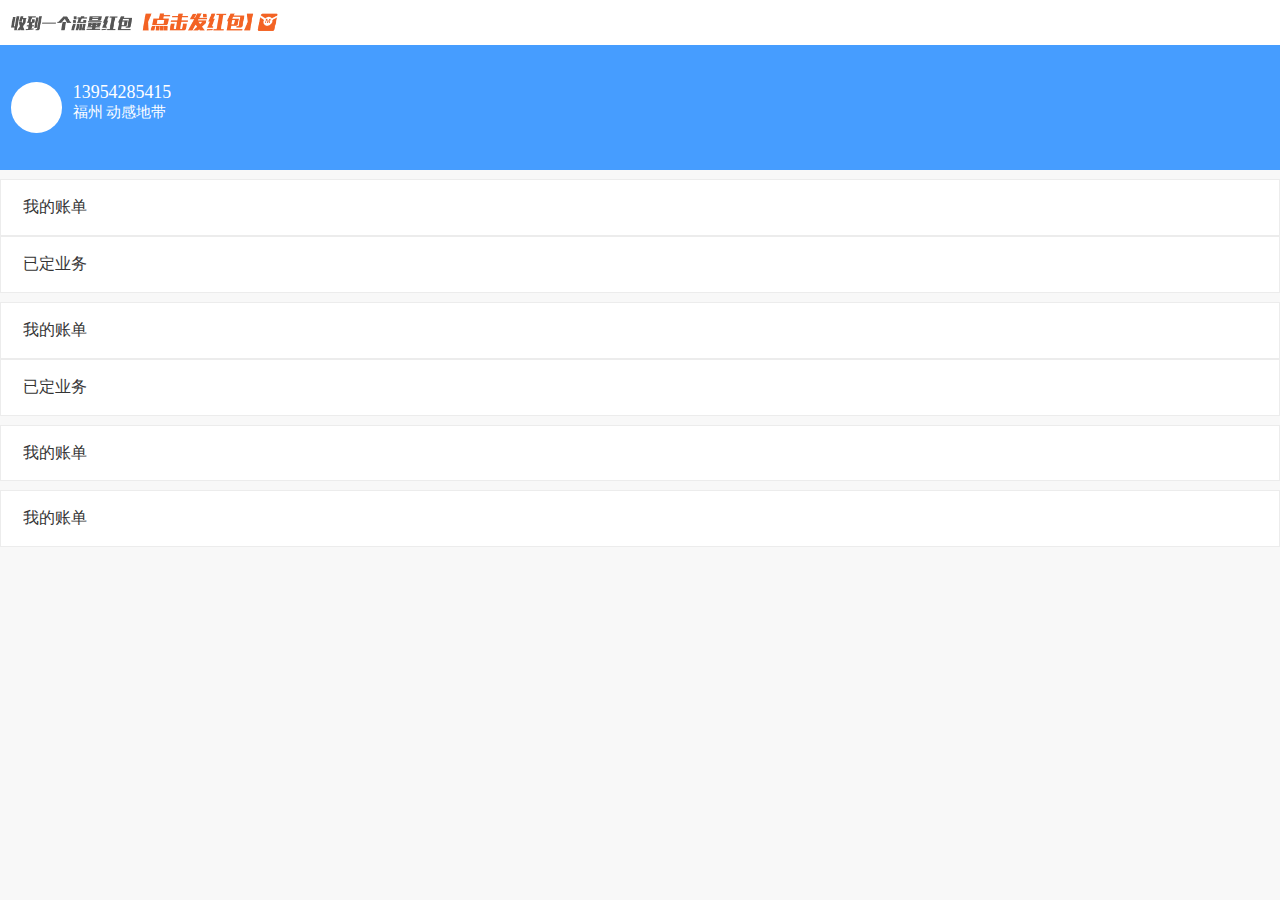
<file: html/index.html>
<!DOCTYPE html>
<html lang="en">
<head>
    <meta charset="utf-8">
    <meta content="width=device-width,initial-scale=1.0, user-scalable=no" name="viewport"/>
    <meta content="yes" name=" apple-mobile-web-app-capable"/>
    <meta content="no" name="apple-touch-fullscreen"/>
    <meta content="black" name=" apple-mobile-web-app-status-bar-style"/>
    <meta content="telephone=no" name="format-detection"/>

    <script src="../js/jquery-3.3.1.min.js"></script>
    <script src="../js/base.min.js"></script>
    <link rel="stylesheet" href="../css/index.css"/>
    <link rel="stylesheet" href="//at.alicdn.com/t/font_697961_i283i5xrogzrrudi.css"/>
    <title>土豪发流量</title>
</head>
<body>

<div class="floor1 diyiye" flex="cross:center main:justify">
    <img src="../image/1.png" alt=""/>
    <i class="iconfont icon-cha"></i>
</div>
<div class="floor2" flex="main:justify cross:center">
    <div flex="main:justify cross:cneter">
        <div class="floor2-box" flex="cross:center main:center">
            <i class="iconfont icon-unie611"></i>
        </div>
        <div class="floor2-box2">
            <p class="floor2-box2-p">13954285415</p>
            <p class="floor2-box2-p2">福州 动感地带</p>
        </div>
    </div>

    <i class="iconfont icon-you"></i>
</div>
<div class="floor3">
    <div class="floor3-box" flex="main:justify cross:center">
        <div flex="main:justify cross:center">
            <i class="iconfont icon-icon--"></i>
            <span>我的账单</span>
        </div>

        <i class="iconfont icon-you"></i>
    </div>
    <div class="floor3-box2" flex="main:justify cross:center">
        <div flex="main:justify cross:center">
            <i class="iconfont icon-wenjian"></i>
            <span>已定业务</span>
        </div>

        <i class="iconfont icon-you"></i>
    </div>
</div>

<div class="floor3">
    <div class="floor3-box" flex="main:justify cross:center">
        <div flex="main:justify cross:center">
            <i class="iconfont icon-huiyuanlibao"></i>
            <span>我的账单</span>
        </div>

        <i class="iconfont icon-you"></i>
    </div>
    <div class="floor3-box2" flex="main:justify cross:center">
        <div flex="main:justify cross:center">
            <i class="iconfont icon-icon--1"></i>
            <span>已定业务</span>
        </div>

        <i class="iconfont icon-you"></i>
    </div>
</div>

<div class="floor3">
    <div class="floor3-box" flex="main:justify cross:center">
        <div flex="main:justify cross:center">
            <i class="iconfont icon-shezhi"></i>
            <span>我的账单</span>
        </div>

        <i class="iconfont icon-you"></i>
    </div>
</div>

<div class="floor3">
    <div class="floor3-box" flex="main:justify cross:center">
        <div flex="main:justify cross:center">
            <i class="iconfont icon-gouwuche"></i>
            <span>我的账单</span>
        </div>

        <i class="iconfont icon-you"></i>
    </div>
</div>








<script src="../js/index.js"></script>
</body>
</html>
</file>
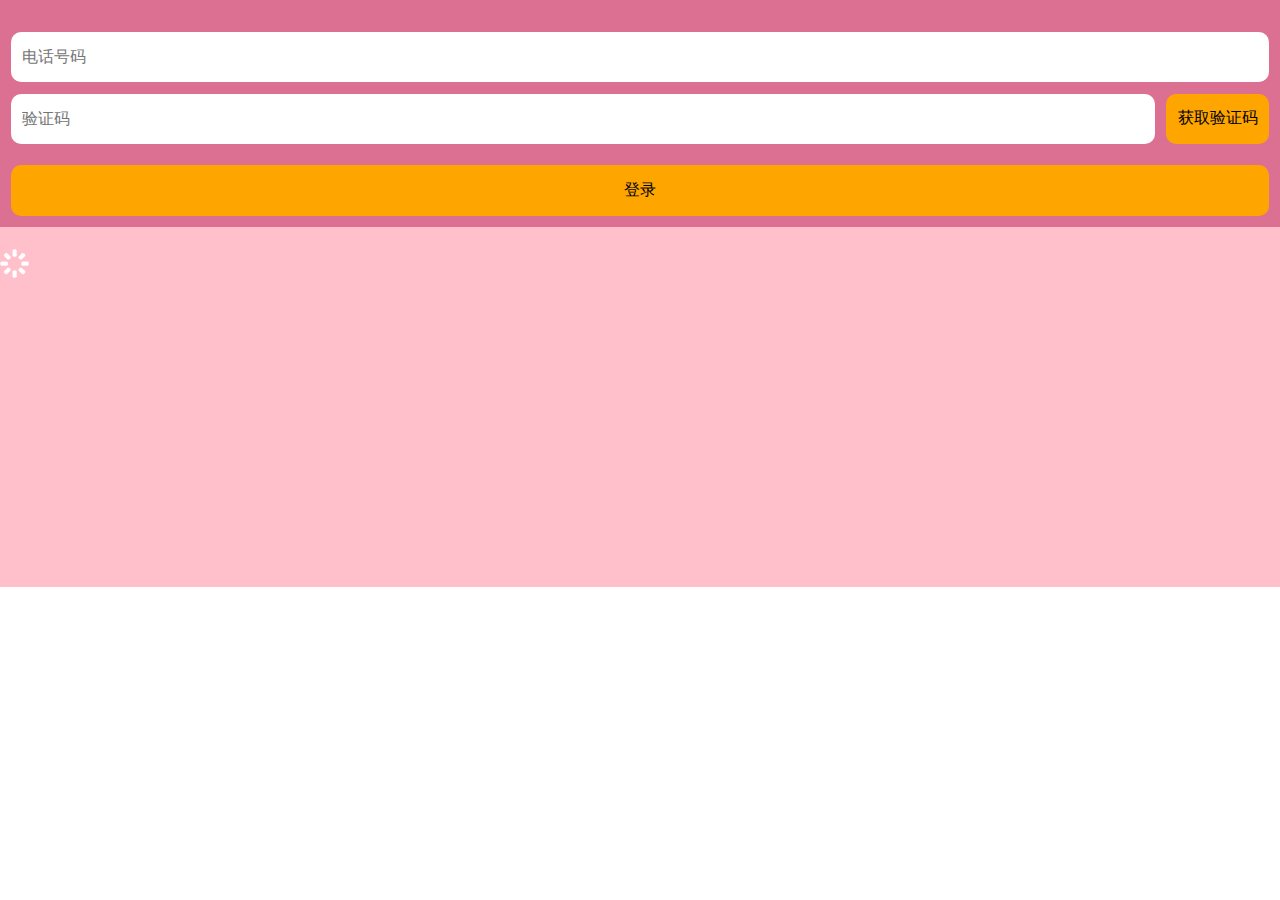
<file: html/a.html>
<!DOCTYPE html>
<html lang="en">
<head>
    <meta charset="utf-8">
    <meta content="width=device-width,initial-scale=1.0, user-scalable=no" name="viewport"/>
    <meta content="yes" name=" apple-mobile-web-app-capable"/>
    <meta content="no" name="apple-touch-fullscreen"/>
    <meta content="black" name=" apple-mobile-web-app-status-bar-style"/>
    <meta content="telephone=no" name="format-detection"/>

    <script src="../js/jquery-3.3.1.min.js"></script>
    <script src="../js/base.min.js"></script>
    <link rel="stylesheet" href="../css/a.css"/>
    <link rel="stylesheet" href="//at.alicdn.com/t/font_697961_6usjys1u23rcc8fr.css"/>
    <link rel="stylesheet" href="../css/animate.min.css">
    <title></title>
</head>
<body>
<div class="box" >
    <input type="tel" class="phone" maxlength="11" placeholder="电话号码"/>

    <div flex="cross:center main:center">
        <input type="tel" class="yzm" maxlength="6" placeholder="验证码"/>

        <button type="button" class="hq" >获取验证码</button>
    </div>

    <button type="button" class="dl">登录</button>

</div>
<div class="box2">

    <img src="../image/zq.png" class="zzz"/>

</div>










<script src="../js/a.js"></script>
</body>
</html>
</file>
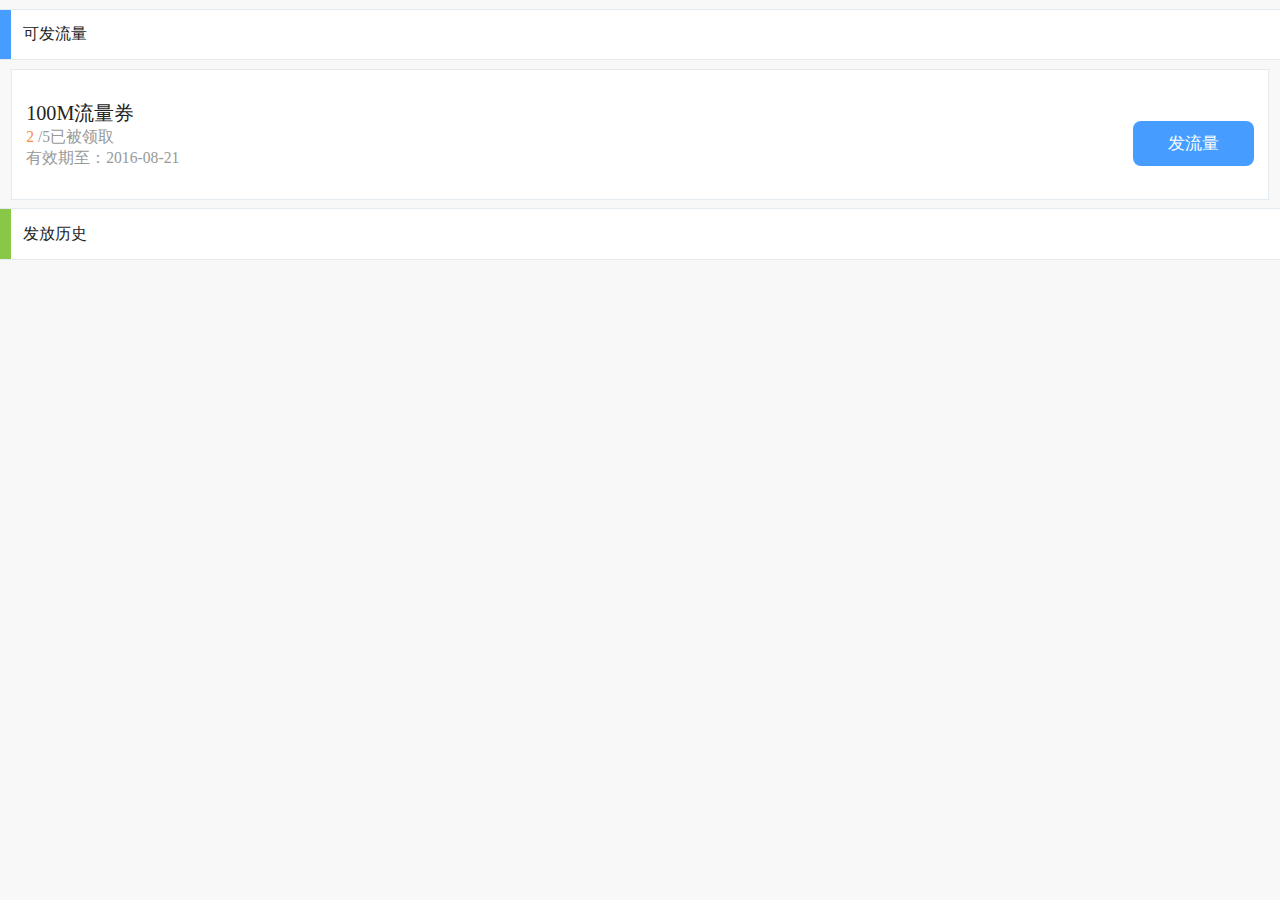
<file: html/index1.html>
<!DOCTYPE html>
<html lang="en">
<head>
    <meta charset="utf-8">
    <meta content="width=device-width,initial-scale=1.0, user-scalable=no" name="viewport"/>
    <meta content="yes" name=" apple-mobile-web-app-capable"/>
    <meta content="no" name="apple-touch-fullscreen"/>
    <meta content="black" name=" apple-mobile-web-app-status-bar-style"/>
    <meta content="telephone=no" name="format-detection"/>

    <script src="../js/jquery-3.3.1.min.js"></script>
    <script src="../js/base.min.js"></script>
    <link rel="stylesheet" href="../css/index1.css"/>
    <link rel="stylesheet" href="//at.alicdn.com/t/font_697961_i283i5xrogzrrudi.css"/>
    <title>土豪发流量</title>
</head>
<body>
<div class="floor1" flex="cross:center">
    <div></div>
    <span>可发流量</span>
</div>
<div class="floor2" flex="cross:center main:justify">
    <div class="floor2-box" flex="dir:top">
        <p class="floor2-box-p">100M流量券</p>
        <span class="floor2-box-p2">
            <p class="floor2-box-p2-1">2</p>
            /5已被领取
        </span>
        <p class="floor2-box-p3">有效期至：2016-08-21</p>
    </div>

    <div class="floor2-box2" flex="cross:center main:center">发流量</div>
</div>



<div class="floor3" flex="cross:center main:justify">
    <div flex="cross:center">
        <div></div>
        <span>发放历史</span>
    </div>
    <i class="iconfont icon-you you"></i>
    <i class="iconfont icon-xia xia d-none"></i>
</div>

<div class="yc d-none">
    <div class="floor2" flex="cross:center main:justify">
        <div class="floor2-box" flex="dir:top">
            <p class="floor2-box-p">100M流量券</p>
        <span class="floor2-box-p2">
            <p class="floor2-box-p2-1">2</p>
            /5已被领取
        </span>
            <p class="floor2-box-p3">有效期至：2016-08-21</p>
        </div>

        <div class="floor2-box2x" flex="cross:center main:center">查看记录 </div>
    </div>

    <div class="floor2" flex="cross:center main:justify">
        <div class="floor2-box" flex="dir:top">
            <p class="floor2-box-p">100M流量券</p>
        <span class="floor2-box-p2">
            <p class="floor2-box-p2-1">2</p>
            /5已被领取
        </span>
            <p class="floor2-box-p3">有效期至：2016-08-21</p>
        </div>

        <div class="floor2-box2y" flex="cross:center main:center">已过期</div>
    </div>
</div>


<script src="../js/index.js"></script>
</body>
</html>
</file>
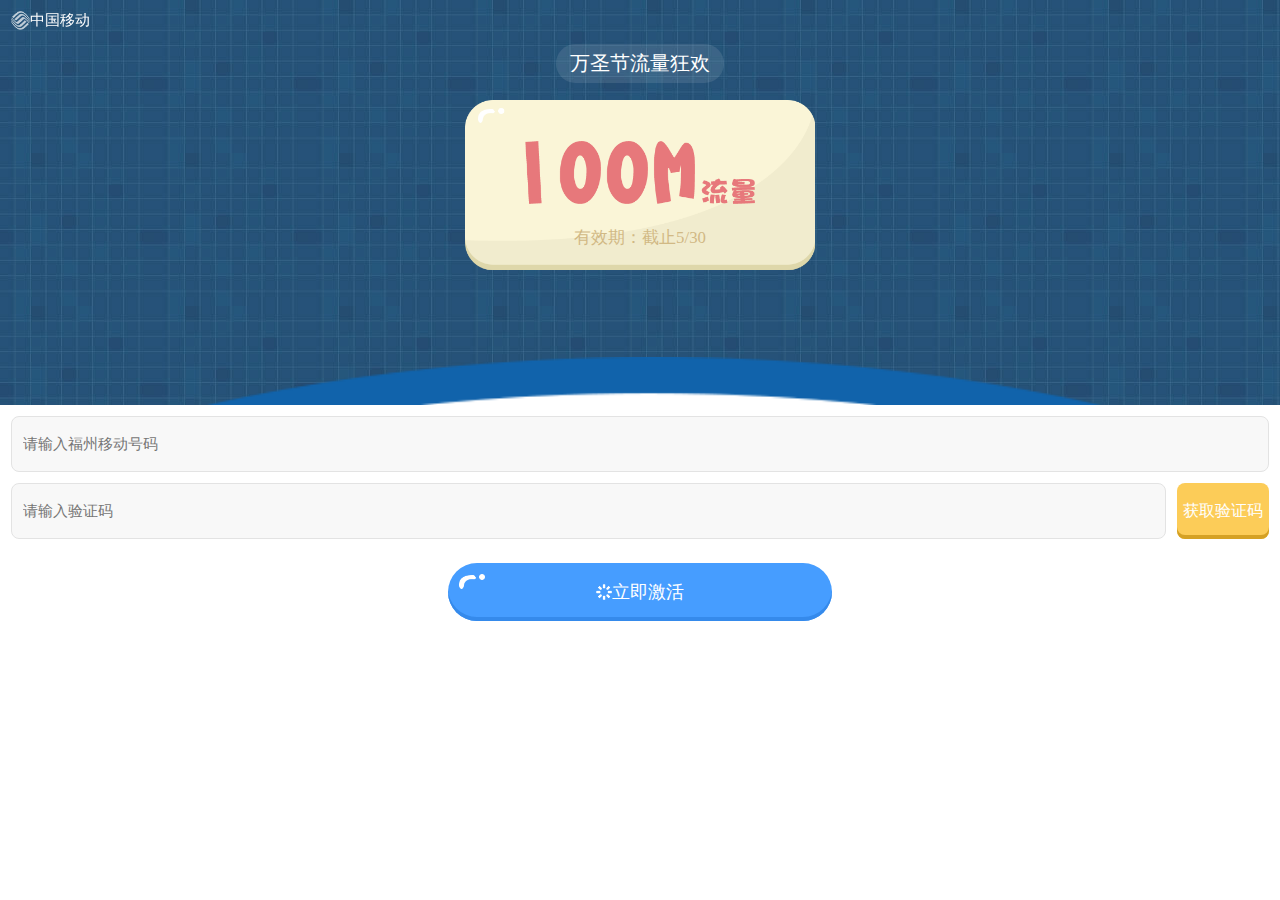
<file: html/index12.html>
<!DOCTYPE html>
<html lang="en">
<head>
    <meta charset="utf-8">
    <meta content="width=device-width,initial-scale=1.0, user-scalable=no" name="viewport"/>
    <meta content="yes" name=" apple-mobile-web-app-capable"/>
    <meta content="no" name="apple-touch-fullscreen"/>
    <meta content="black" name=" apple-mobile-web-app-status-bar-style"/>
    <meta content="telephone=no" name="format-detection"/>

    <script src="../js/jquery-3.3.1.min.js"></script>
    <script src="../js/base.min.js"></script>
    <link rel="stylesheet" href="../css/index12.css"/>
    <link rel="stylesheet" href="//at.alicdn.com/t/font_697961_i283i5xrogzrrudi.css"/>
    <title>土豪发流量</title>
</head>
<body>


<div class="bj" flex="dir:top cross:center">
    <div class="bj-box" flex="cross:center">
        <img src="../image/zgyd.png" class="zgyd"/>
        <span>中国移动</span>
    </div>
    <div class="bj-box2" flex="cross:center main:center">
        万圣节流量狂欢
    </div>
    <div class="bj-box3" flex="dir:top cross:center">
        <img src="../image/100M.png"/>
        <p>有效期：截止5/30</p>
    </div>
    <div class="hbd" flex="main:center">

    </div>



</div>

<div class="tc d-none" flex="dir:top main:center cross:center">


    <div class="tc-box" flex="cross:center dir:top">
        <div class="tc-box-box" flex="dir:top cross:center">
            <img src="../image/x.png" class="x"/>
            <img src="../image/ewm.jpg" class="ewm"/>
            <p>长按关注</p>
        </div>

        <div class="tc-box-box2" flex="dir:top cross:center">
            <p>还差一步</p>
            <span>关注我们完成激活</span>
        </div>
    </div>
    

</div>

<div class="floorYz">
    <div flex="cross:center main:center">
        <input type="tel" placeholder="请输入福州移动号码" maxlength="11" class="phone"/>
    </div>

    <div class="floorYz-box" flex="main:justify cross:center">
        <input type="tel" placeholder="请输入验证码" maxlength="6" class="yzm"/>
        <button type="button" class="hqyzm">获取验证码</button>
    </div>
</div>

<div class="foot" flex="dir:top cross:center">

    <div class="foot-box2" flex="cross:center main:center">
        <img src="../image/qp.png" class="foot-box2-img"/>
        <img src="../image/zq.png" class="foot-box2-img2"/>
        <p>立即激活</p>
    </div>

</div>





<!--<div class="di" flex="dir:top cross:center">-->

    <!--<p>活动规则</p>-->

    <!--<div class="di-box2">-->
        <!--<p>1、为保证您能得到一个完整月的体验，精品畅读尊享体验包将在次月生效并正常收取1个月包月费，同时我司将赠送您1个月包月费进行抵扣，不会多扣您的费用；</p>-->
        <!--<p>2、如您之前已办理本业务，则该体验包无法再次领取，该业务...</p>-->
    <!--</div>-->
<!--</div>-->





<script src="../js/index.js"></script>
</body>
</html>
</file>
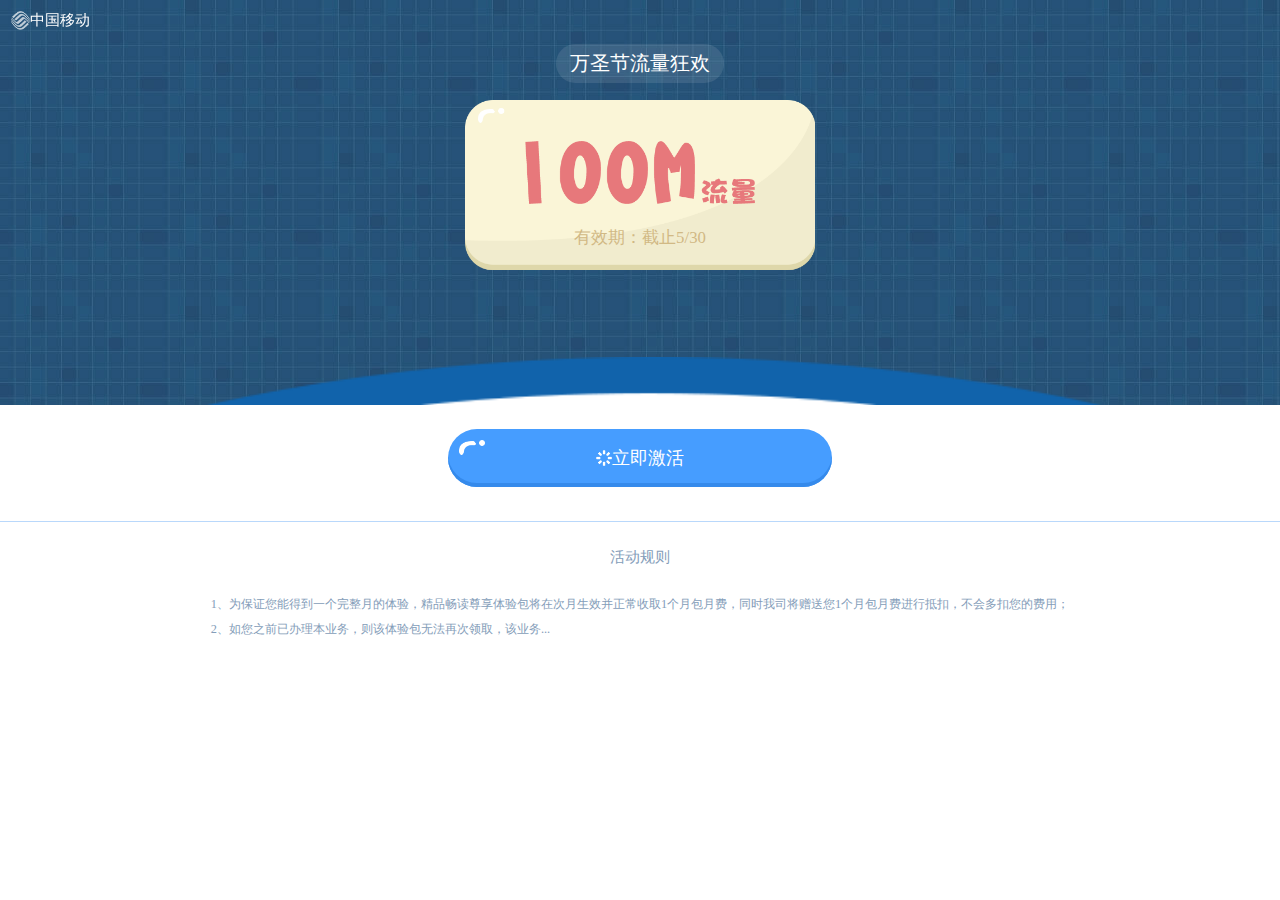
<file: html/index15.html>
<!DOCTYPE html>
<html lang="en">
<head>
    <meta charset="utf-8">
    <meta content="width=device-width,initial-scale=1.0, user-scalable=no" name="viewport"/>
    <meta content="yes" name=" apple-mobile-web-app-capable"/>
    <meta content="no" name="apple-touch-fullscreen"/>
    <meta content="black" name=" apple-mobile-web-app-status-bar-style"/>
    <meta content="telephone=no" name="format-detection"/>

    <script src="../js/jquery-3.3.1.min.js"></script>
    <script src="../js/base.min.js"></script>
    <link rel="stylesheet" href="../css/index15.css"/>
    <link rel="stylesheet" href="//at.alicdn.com/t/font_697961_i283i5xrogzrrudi.css"/>
    <title>土豪发流量</title>
</head>
<body>
<div class="bj" flex="dir:top cross:center">
    <div class="bj-box" flex="cross:center">
        <img src="../image/zgyd.png" class="zgyd"/>
        <span>中国移动</span>
    </div>
    <div class="bj-box2" flex="cross:center main:center">
        万圣节流量狂欢
    </div>
    <div class="bj-box3" flex="dir:top cross:center">
        <img src="../image/100M.png"/>
        <p>有效期：截止5/30</p>
    </div>
    <div class="hbd" flex="main:center">

    </div>



</div>
<div class="foot" flex="dir:top cross:center">



    <div class="foor-box2" flex="cross:center main:center">
        <img src="../image/qp.png" class="foor-box2-img"/>
        <img src="../image/zq.png" class="foor-box2-img2 zzz"/>
        <p>立即激活</p>
    </div>

</div>
<div class="di" flex="dir:top cross:center">

    <p>活动规则</p>

    <div class="di-box2">
        <p>1、为保证您能得到一个完整月的体验，精品畅读尊享体验包将在次月生效并正常收取1个月包月费，同时我司将赠送您1个月包月费进行抵扣，不会多扣您的费用；</p>
        <p>2、如您之前已办理本业务，则该体验包无法再次领取，该业务...</p>
    </div>
</div>





<script src="../js/index.js"></script>
</body>
</html>
</file>
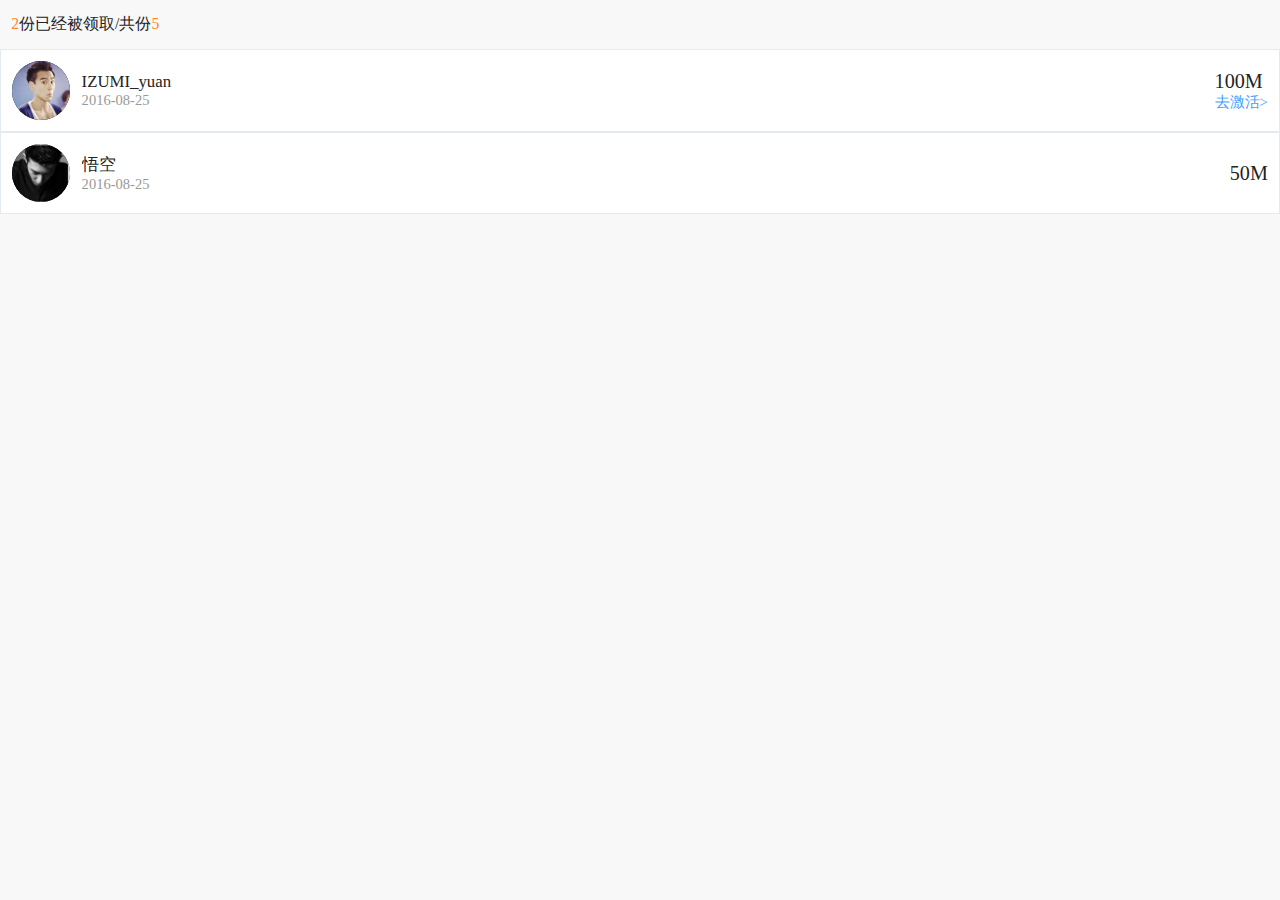
<file: html/index2.html>
<!DOCTYPE html>
<html lang="en">
<head>
    <meta charset="utf-8">
    <meta content="width=device-width,initial-scale=1.0, user-scalable=no" name="viewport"/>
    <meta content="yes" name=" apple-mobile-web-app-capable"/>
    <meta content="no" name="apple-touch-fullscreen"/>
    <meta content="black" name=" apple-mobile-web-app-status-bar-style"/>
    <meta content="telephone=no" name="format-detection"/>

    <script src="../js/jquery-3.3.1.min.js"></script>
    <script src="../js/base.min.js"></script>
    <link rel="stylesheet" href="../css/index2.css"/>
    <link rel="stylesheet" href="//at.alicdn.com/t/font_697961_i283i5xrogzrrudi.css"/>
    <title>土豪发流量</title>
</head>
<body>
<div class="floor" flex="cross:center">
    <span class="florr-span"><p class="florr-p">2</p>份已经被领取/共份<p class="florr-p">5</p></span>
</div>


<div class="floor2" flex="main:justify cross:center">
    <div class="floor2-left" flex="cross:center main:center">
        <div class="floor2-left-box" flex="cross:center main:center">
            <div class="toux1"></div>
        </div>

        <div class="floor-left-box2">
            <p class="floor2-left-box2-p">IZUMI_yuan</p>
            <p class="floor2-left-box2-p2">2016-08-25</p>
        </div>
    </div>
    <div class="floor2-right">
        <p class="floor2-right-p">100M</p>
        <p class="floor2-right-p2">去激活&gt;</p>
    </div>
</div>
<div class="floor2" flex="main:justify cross:center">
    <div class="floor2-left" flex="cross:center main:center">
        <div class="floor2-left-box" flex="cross:center main:center">
            <div class="toux2"></div>
        </div>

        <div class="floor-left-box2">
            <p class="floor2-left-box2-p">悟空</p>
            <p class="floor2-left-box2-p2">2016-08-25</p>
        </div>
    </div>
    <div class="floor2-right">
        <p class="floor2-right-p">50M</p>
    </div>
</div>











<script src="../js/index.js"></script>
</body>
</html>
</file>
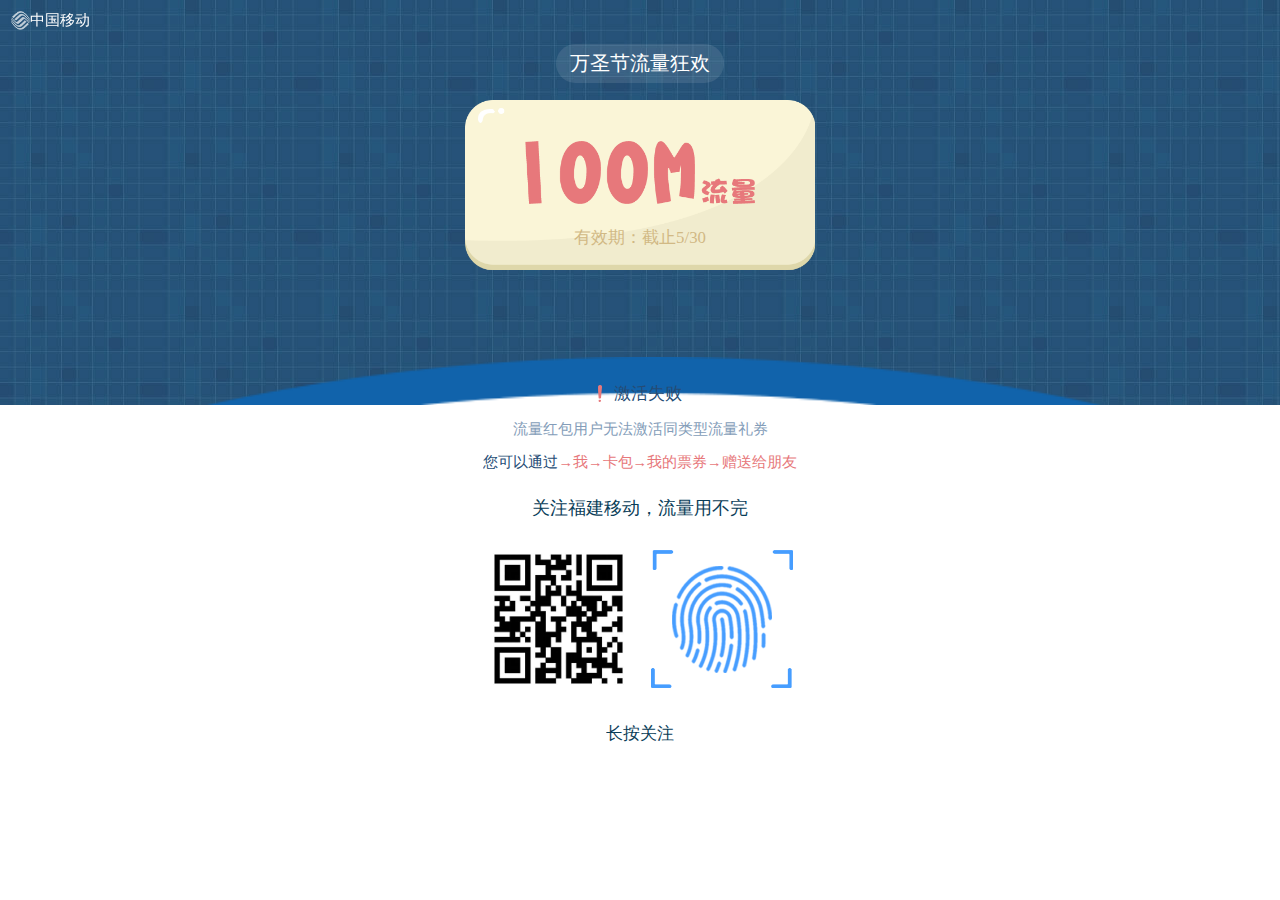
<file: html/index20.html>
<!DOCTYPE html>
<html lang="en">
<head>
    <meta charset="utf-8">
    <meta content="width=device-width,initial-scale=1.0, user-scalable=no" name="viewport"/>
    <meta content="yes" name=" apple-mobile-web-app-capable"/>
    <meta content="no" name="apple-touch-fullscreen"/>
    <meta content="black" name=" apple-mobile-web-app-status-bar-style"/>
    <meta content="telephone=no" name="format-detection"/>

    <script src="../js/jquery-3.3.1.min.js"></script>
    <script src="../js/base.min.js"></script>
    <link rel="stylesheet" href="../css/index20.css"/>

    <link rel="stylesheet" href="//at.alicdn.com/t/font_697961_5147rzadojtkpgb9.css"/>
    <title>土豪发流量</title>
</head>
<body>
<div class="bj" flex="dir:top cross:center">
    <div class="bj-box" flex="cross:center">
        <img src="../image/zgyd.png" class="zgyd"/>
        <span>中国移动</span>
    </div>
    <div class="bj-box2" flex="cross:center main:center">
        万圣节流量狂欢
    </div>
    <div class="bj-box3" flex="dir:top cross:center">
        <img src="../image/100M.png"/>
        <p>有效期：截止5/30</p>
    </div>
    <div class="hbd" flex="cross:bottom main:center">
        <div class="hbd-box" flex="cross:center main:center">
            <img src="../image/gantan.png" alt=""/>
            <span>激活失败</span>
        </div>
    </div>
</div>


<div class="floor-2" flex="dir:top cross:center">
    <p class="floor-2-p">流量红包用户无法激活同类型流量礼券</p>

    <p class="floor-2-p2"> 您可以通过<span>→我→卡包→我的票券→赠送给朋友</span></p>

    <p  class="floor-2-p3">关注福建移动，流量用不完</p>
    <div class="floor-2-box" flex="main:justify main:center">
        <img src="../image/ewm.jpg"/>
        <div class="floor-2-box-box" flex="cross:center main:center">
            <img src="../image/zw.png"/>
        </div>
    </div>
    <p class="floor-2-p4">长按关注</p>
</div>


<script src="../js/index.js"></script>
</body>
</html>
</file>
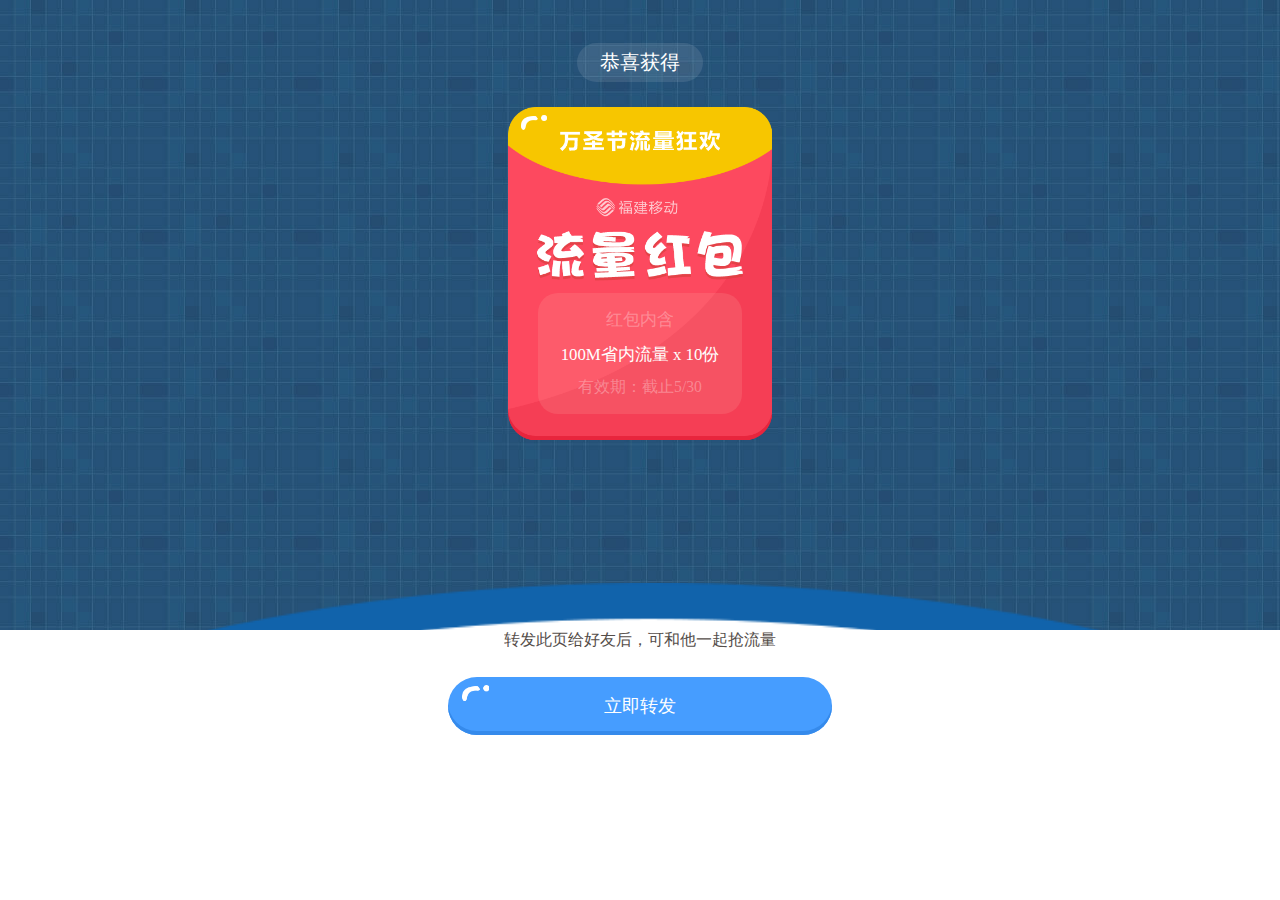
<file: html/index3.html>
<!DOCTYPE html>
<html lang="en">
<head>
    <meta charset="utf-8">
    <meta content="width=device-width,initial-scale=1.0, user-scalable=no" name="viewport"/>
    <meta content="yes" name=" apple-mobile-web-app-capable"/>
    <meta content="no" name="apple-touch-fullscreen"/>
    <meta content="black" name=" apple-mobile-web-app-status-bar-style"/>
    <meta content="telephone=no" name="format-detection"/>

    <script src="../js/jquery-3.3.1.min.js"></script>
    <script src="../js/base.min.js"></script>
    <link rel="stylesheet" href="../css/index3.css"/>
    <link rel="stylesheet" href="//at.alicdn.com/t/font_697961_i283i5xrogzrrudi.css"/>
    <title>土豪发流量</title>
</head>
<body>

<div class="bj" flex="dir:top cross:center">


    <div class="floor" flex="cross:center main:center">
        恭喜获得
    </div>
    <div class="floor2" flex="cross:center main:center">
        <div class="floor2-box" flex="dir:top cross:center">
            <p class="floor2-box-p">红包内含</p>
            <p class="floor2-box-p2">100M省内流量 x 10份</p>
            <p class="floor2-box-p3">有效期：截止5/30</p>
        </div>
    </div>

    <div class="floor3">
</div>

</div>
<dvi flex="dir:top cross:center">
    <p class="floor3-p">转发此页给好友后，可和他一起抢流量</p>
    <div class="floor3-box" flex="cross:center main:center">
        <div class="qp"></div>
        立即转发
    </div>
</dvi>



<script src="../js/index.js"></script>
</body>
</html>
</file>
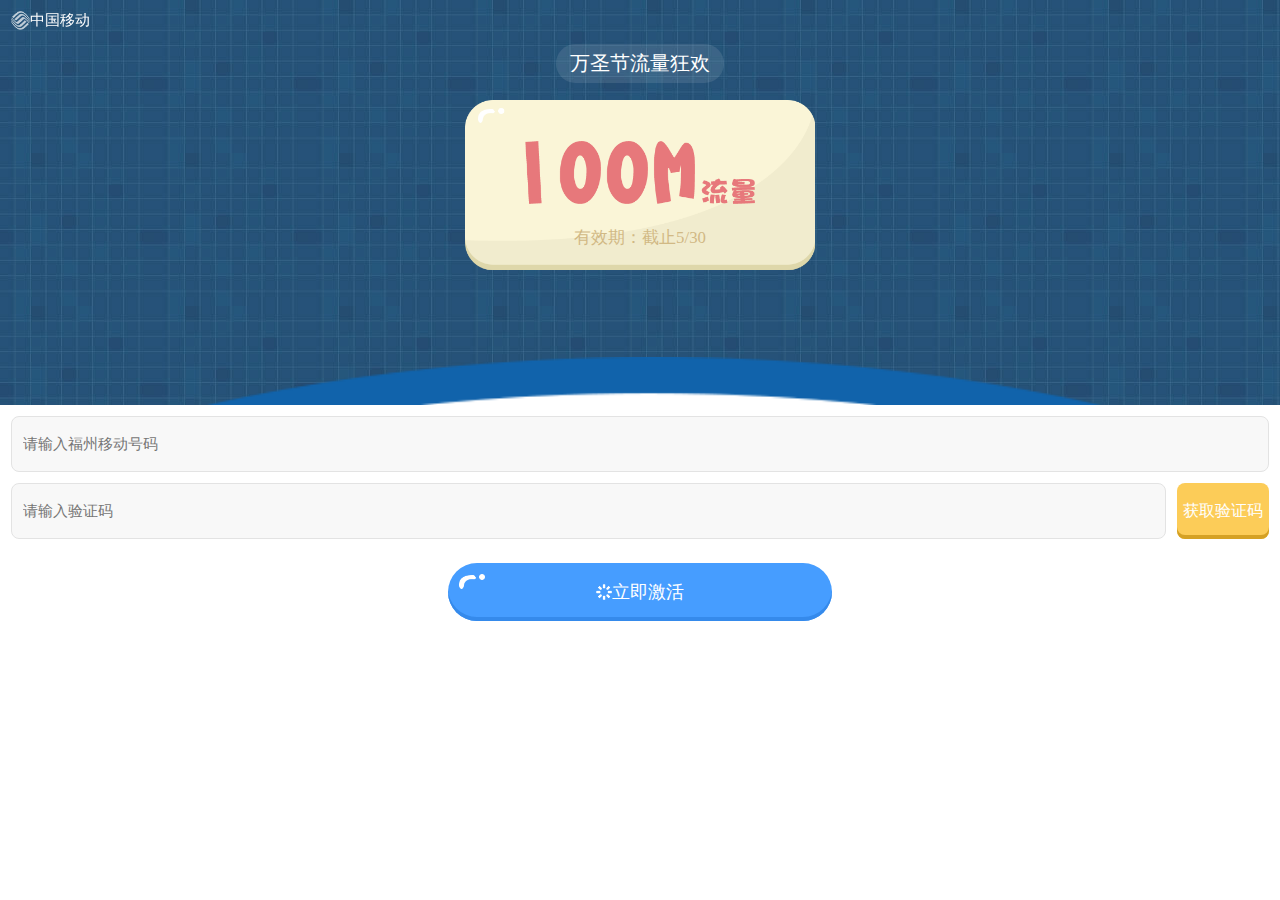
<file: html/index4.html>
<!DOCTYPE html>
<html lang="en">
<head>
    <meta charset="utf-8">
    <meta content="width=device-width,initial-scale=1.0, user-scalable=no" name="viewport"/>
    <meta content="yes" name=" apple-mobile-web-app-capable"/>
    <meta content="no" name="apple-touch-fullscreen"/>
    <meta content="black" name=" apple-mobile-web-app-status-bar-style"/>
    <meta content="telephone=no" name="format-detection"/>

    <script src="../js/jquery-3.3.1.min.js"></script>
    <script src="../js/base.min.js"></script>
    <link rel="stylesheet" href="../css/index4.css"/>
    <link rel="stylesheet" href="//at.alicdn.com/t/font_697961_i283i5xrogzrrudi.css"/>
    <title>土豪发流量</title>
</head>
<body>


<div class="bj" flex="dir:top cross:center">
    <div class="bj-box" flex="cross:center">
        <img src="../image/zgyd.png" class="zgyd"/>
        <span>中国移动</span>
    </div>
    <div class="bj-box2" flex="cross:center main:center">
        万圣节流量狂欢
    </div>
    <div class="bj-box3" flex="dir:top cross:center">
        <img src="../image/100M.png"/>
        <p>有效期：截止5/30</p>
    </div>
    <div class="hbd" flex="main:center">

    </div>



</div>

<div class="tc d-none" flex="dir:top main:center cross:center">


    <div class="tc-box" flex="cross:center dir:top">
        <div class="tc-box-box" flex="dir:top cross:center">
            <img src="../image/x.png" class="x"/>
            <img src="../image/ewm.jpg" class="ewm"/>
            <p>长按关注</p>
        </div>

        <div class="tc-box-box2" flex="dir:top cross:center">
            <p>还差一步</p>
            <span>关注我们完成激活</span>
        </div>
    </div>


</div>

<div class="floorYz">
    <div flex="cross:center main:center">
        <input type="tel" placeholder="请输入福州移动号码" maxlength="11" class="phone"/>
    </div>

    <div class="floorYz-box" flex="main:justify cross:center">
        <input type="tel" placeholder="请输入验证码" maxlength="6" class="yzm"/>
        <button type="button" class="hqyzm">获取验证码</button>
    </div>
</div>

<div class="foot" flex="dir:top cross:center">

    <div class="foot-box2" flex="cross:center main:center">
        <img src="../image/qp.png" class="foot-box2-img"/>
        <img src="../image/zq.png" class="foot-box2-img2"/>
        <p>立即激活</p>
    </div>

</div>











<script src="../js/index.js"></script>
</body>
</html>
</file>
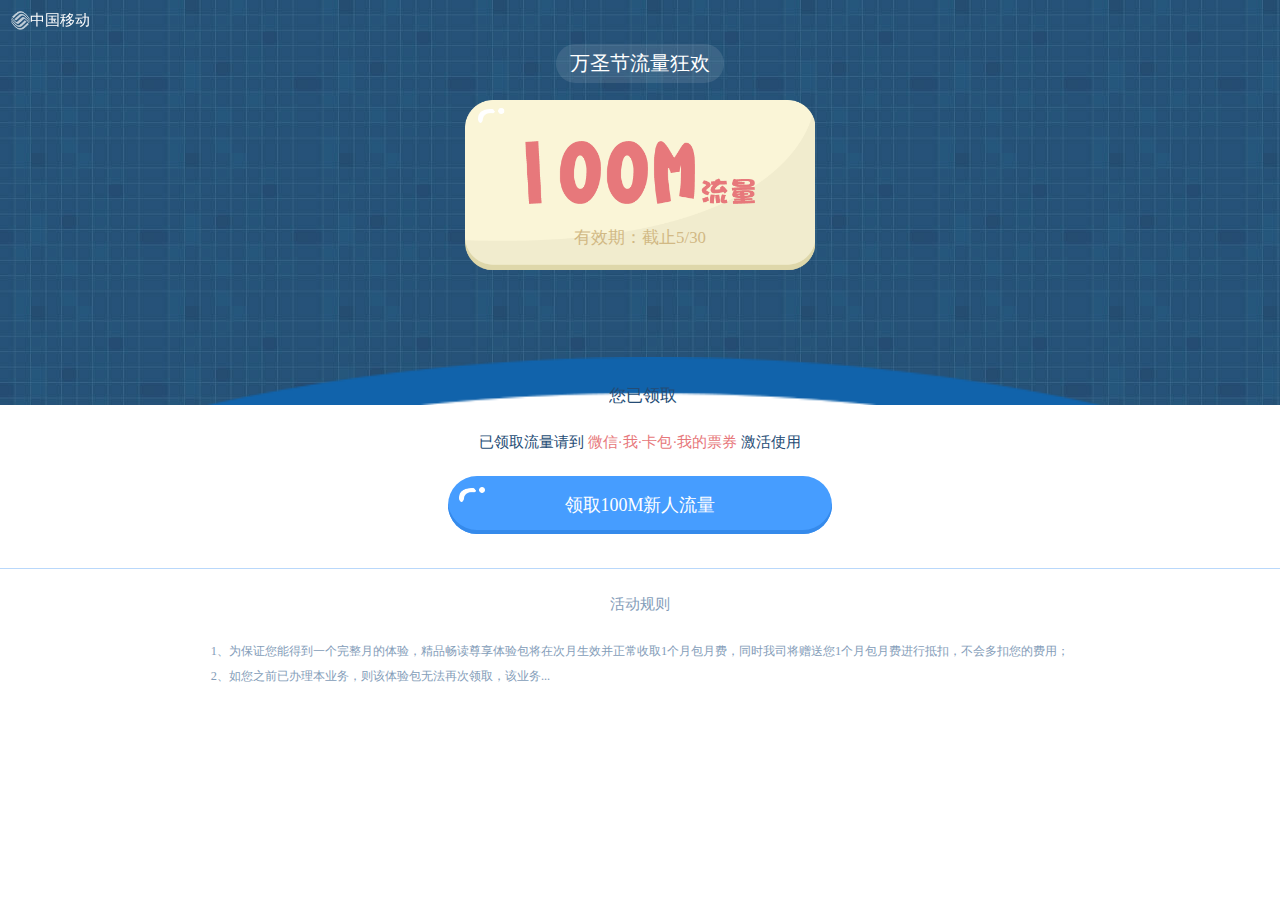
<file: html/index6.html>
<!DOCTYPE html>
<html lang="en">
<head>
    <meta charset="utf-8">
    <meta content="width=device-width,initial-scale=1.0, user-scalable=no" name="viewport"/>
    <meta content="yes" name=" apple-mobile-web-app-capable"/>
    <meta content="no" name="apple-touch-fullscreen"/>
    <meta content="black" name=" apple-mobile-web-app-status-bar-style"/>
    <meta content="telephone=no" name="format-detection"/>

    <script src="../js/jquery-3.3.1.min.js"></script>
    <script src="../js/base.min.js"></script>
    <link rel="stylesheet" href="../css/index6.css"/>
    <link rel="stylesheet" href="//at.alicdn.com/t/font_697961_i283i5xrogzrrudi.css"/>
    <title>土豪发流量</title>
</head>
<body>


</div>
<div class="bj" flex="dir:top cross:center">
    <div class="bj-box" flex="cross:center">
        <img src="../image/zgyd.png" class="zgyd"/>
        <span>中国移动</span>
    </div>
    <div class="bj-box2" flex="cross:center main:center">
        万圣节流量狂欢
    </div>
    <div class="bj-box3" flex="dir:top cross:center">
        <img src="../image/100M.png"/>
        <p>有效期：截止5/30</p>
    </div>
    <div class="hbd" flex="main:center">
        <div class="hbd-box" flex="cross:center">
            <i class="iconfont icon-duigou"></i>
            <span>您已领取</span>
        </div>
    </div>



</div>
<div class="foot" flex="dir:top cross:center">

    <p class="foot-p">已领取流量请到  <span>微信·我·卡包·我的票券 </span>激活使用</p>

    <div class="foor-box2" flex="cross:center main:center">
        <img src="../image/qp.png" alt=""/>
        <p>领取100M新人流量</p>
    </div>

</div>
<div class="di" flex="dir:top cross:center">

        <p>活动规则</p>

    <div class="di-box2">
        <p>1、为保证您能得到一个完整月的体验，精品畅读尊享体验包将在次月生效并正常收取1个月包月费，同时我司将赠送您1个月包月费进行抵扣，不会多扣您的费用；</p>
        <p>2、如您之前已办理本业务，则该体验包无法再次领取，该业务...</p>
    </div>
</div>





<script src="../js/index.js"></script>
</body>
</html>
</file>
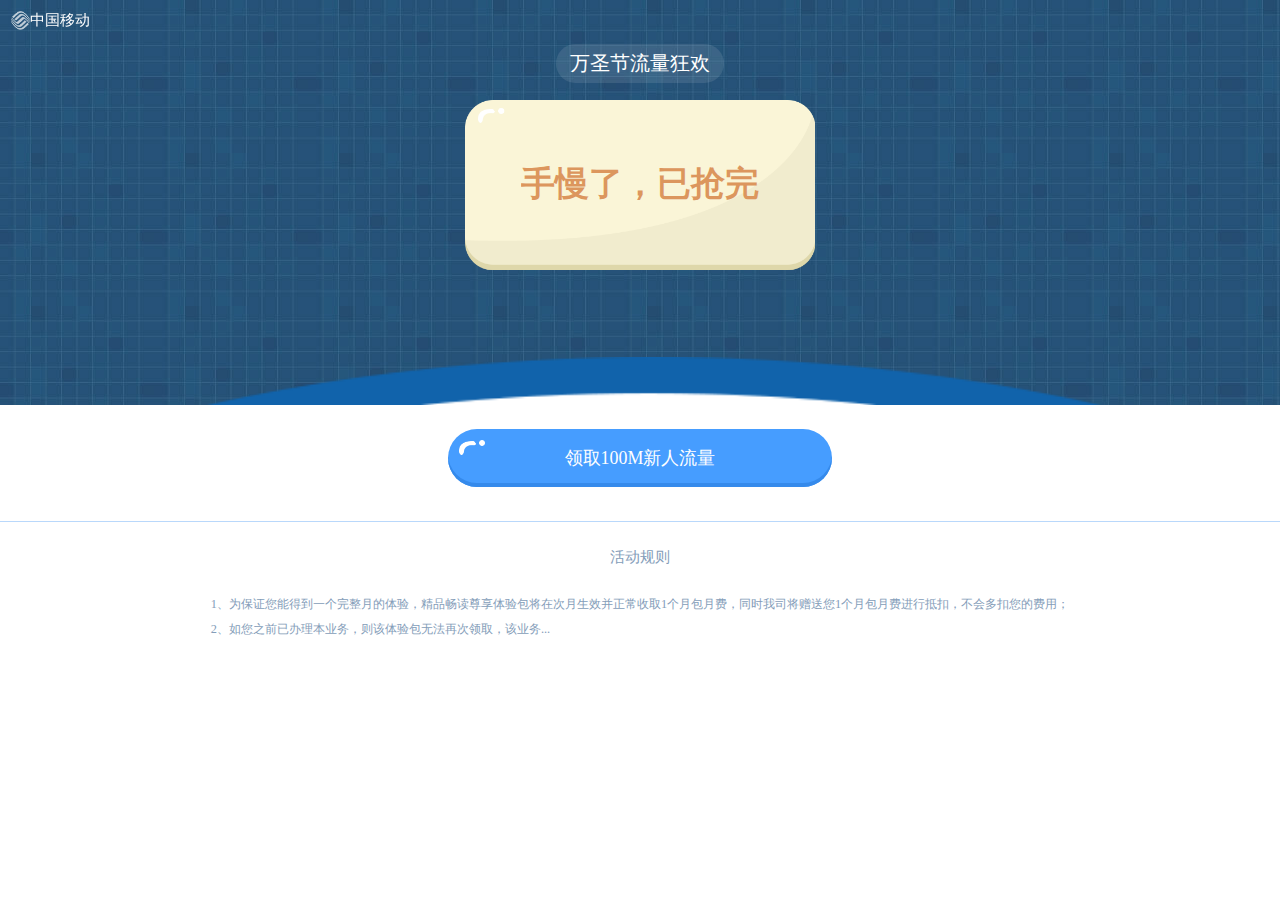
<file: html/index7.html>
<!DOCTYPE html>
<html lang="en">
<head>
    <meta charset="utf-8">
    <meta content="width=device-width,initial-scale=1.0, user-scalable=no" name="viewport"/>
    <meta content="yes" name=" apple-mobile-web-app-capable"/>
    <meta content="no" name="apple-touch-fullscreen"/>
    <meta content="black" name=" apple-mobile-web-app-status-bar-style"/>
    <meta content="telephone=no" name="format-detection"/>

    <script src="../js/jquery-3.3.1.min.js"></script>
    <script src="../js/base.min.js"></script>
    <link rel="stylesheet" href="../css/index7.css"/>
    <link rel="stylesheet" href="//at.alicdn.com/t/font_697961_i283i5xrogzrrudi.css"/>
    <title>土豪发流量</title>
</head>
<body>
<div class="bj" flex="dir:top cross:center">
    <div class="bj-box" flex="cross:center">
        <img src="../image/zgyd.png" class="zgyd"/>
        <span>中国移动</span>
    </div>
    <div class="bj-box2" flex="cross:center main:center">
        万圣节流量狂欢
    </div>

    <div class="bj-box3" flex="main:center cross:center">
        <p><b>
        手慢了，已抢完
    </b></p>
    </div>

    <div class="hbd">

    </div>



</div>
<div class="foot" flex="dir:top cross:center">



    <div class="foor-box2" flex="cross:center main:center">
        <img src="../image/qp.png" alt=""/>
        <p>领取100M新人流量</p>
    </div>

</div>
<div class="di" flex="dir:top cross:center">

    <p>活动规则</p>

    <div class="di-box2">
        <p>1、为保证您能得到一个完整月的体验，精品畅读尊享体验包将在次月生效并正常收取1个月包月费，同时我司将赠送您1个月包月费进行抵扣，不会多扣您的费用；</p>
        <p>2、如您之前已办理本业务，则该体验包无法再次领取，该业务...</p>
    </div>
</div>





<script src="../js/index.js"></script>
</body>
</html>
</file>
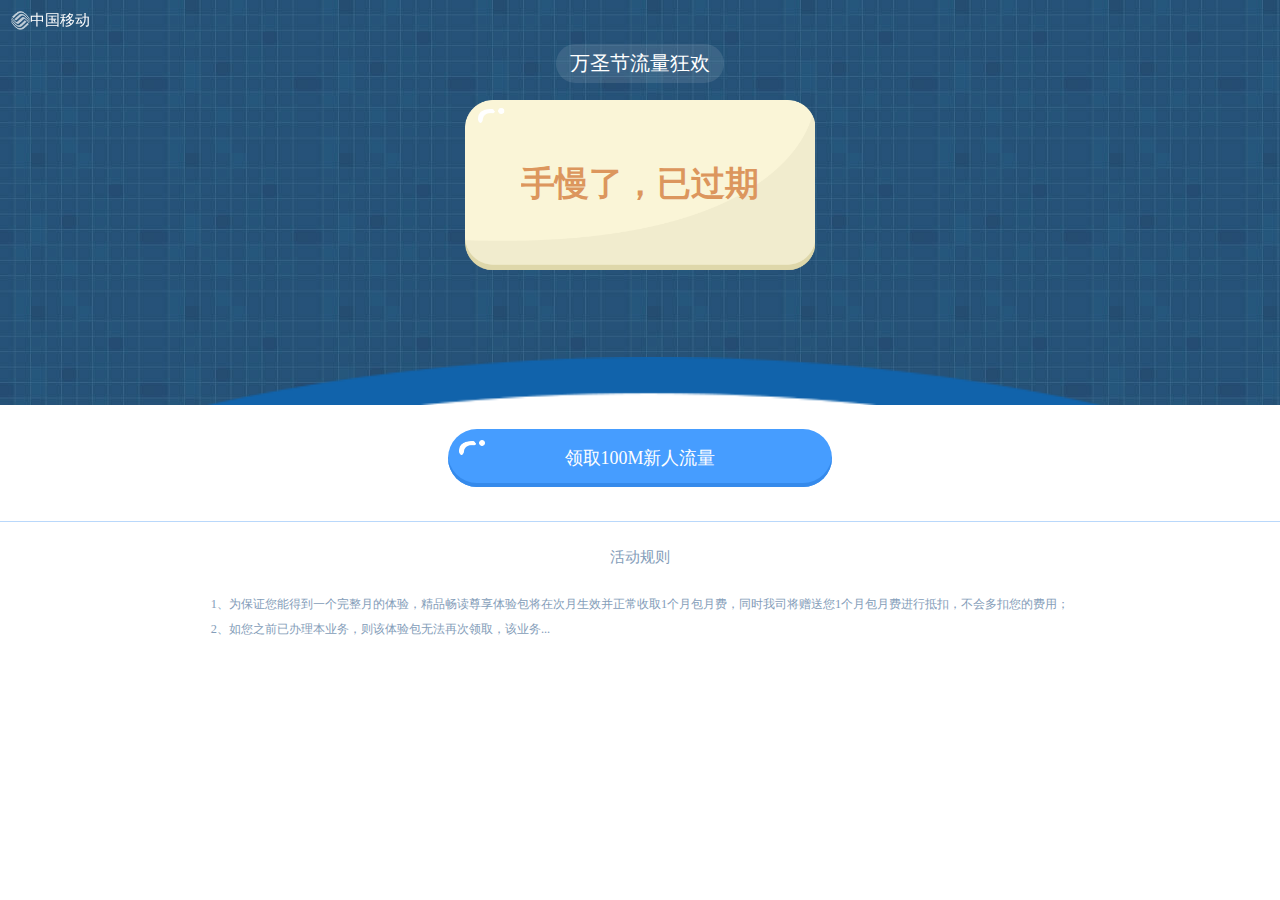
<file: html/index8.html>
<!DOCTYPE html>
<html lang="en">
<head>
    <meta charset="utf-8">
    <meta content="width=device-width,initial-scale=1.0, user-scalable=no" name="viewport"/>
    <meta content="yes" name=" apple-mobile-web-app-capable"/>
    <meta content="no" name="apple-touch-fullscreen"/>
    <meta content="black" name=" apple-mobile-web-app-status-bar-style"/>
    <meta content="telephone=no" name="format-detection"/>

    <script src="../js/jquery-3.3.1.min.js"></script>
    <script src="../js/base.min.js"></script>
    <link rel="stylesheet" href="../css/index8.css"/>
    <link rel="stylesheet" href="//at.alicdn.com/t/font_697961_i283i5xrogzrrudi.css"/>
    <title>土豪发流量</title>
</head>
<body>
<div class="bj" flex="dir:top cross:center">
    <div class="bj-box" flex="cross:center">
        <img src="../image/zgyd.png" class="zgyd"/>
        <span>中国移动</span>
    </div>
    <div class="bj-box2" flex="cross:center main:center">
        万圣节流量狂欢
    </div>

    <div class="bj-box3" flex="main:center cross:center">
        <p><b>
            手慢了，已过期
        </b></p>
    </div>

    <div class="hbd">

    </div>



</div>
<div class="foot" flex="dir:top cross:center">



    <div class="foor-box2" flex="cross:center main:center">
        <img src="../image/qp.png" alt=""/>
        <p>领取100M新人流量</p>
    </div>

</div>
<div class="di" flex="dir:top cross:center">

    <p>活动规则</p>

    <div class="di-box2">
        <p>1、为保证您能得到一个完整月的体验，精品畅读尊享体验包将在次月生效并正常收取1个月包月费，同时我司将赠送您1个月包月费进行抵扣，不会多扣您的费用；</p>
        <p>2、如您之前已办理本业务，则该体验包无法再次领取，该业务...</p>
    </div>
</div>





<script src="../js/index.js"></script>
</body>
</html>
</file>
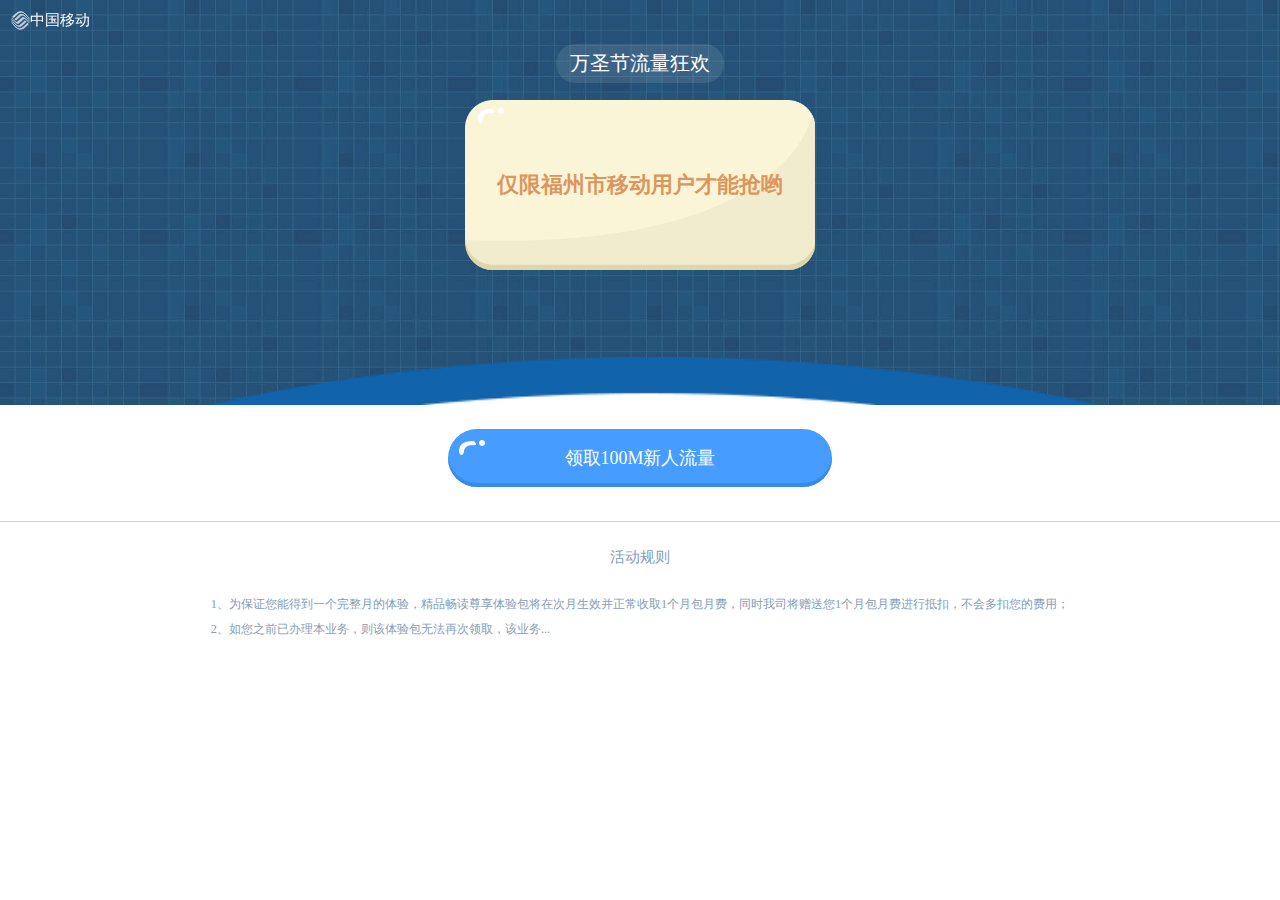
<file: html/index9.html>
<!DOCTYPE html>
<html lang="en">
<head>
    <meta charset="utf-8">
    <meta content="width=device-width,initial-scale=1.0, user-scalable=no" name="viewport"/>
    <meta content="yes" name=" apple-mobile-web-app-capable"/>
    <meta content="no" name="apple-touch-fullscreen"/>
    <meta content="black" name=" apple-mobile-web-app-status-bar-style"/>
    <meta content="telephone=no" name="format-detection"/>

    <script src="../js/jquery-3.3.1.min.js"></script>
    <script src="../js/base.min.js"></script>
    <link rel="stylesheet" href="../css/index9.css"/>
    <link rel="stylesheet" href="//at.alicdn.com/t/font_697961_i283i5xrogzrrudi.css"/>
    <title>土豪发流量</title>
</head>
<body>
<div class="bj" flex="dir:top cross:center">
    <div class="bj-box" flex="cross:center">
        <img src="../image/zgyd.png" class="zgyd"/>
        <span>中国移动</span>
    </div>
    <div class="bj-box2" flex="cross:center main:center">
        万圣节流量狂欢
    </div>

    <div class="bj-box3" flex="main:center cross:center">
        <p><b>
            仅限福州市移动用户才能抢哟
        </b></p>
    </div>

    <div class="hbd">

    </div>



</div>
<div class="foot" flex="dir:top cross:center">



    <div class="foor-box2" flex="cross:center main:center">
        <img src="../image/qp.png" alt=""/>
        <p>领取100M新人流量</p>
    </div>

</div>
<div class="di" flex="dir:top cross:center">

    <p>活动规则</p>

    <div class="di-box2">
        <p>1、为保证您能得到一个完整月的体验，精品畅读尊享体验包将在次月生效并正常收取1个月包月费，同时我司将赠送您1个月包月费进行抵扣，不会多扣您的费用；</p>
        <p>2、如您之前已办理本业务，则该体验包无法再次领取，该业务...</p>
    </div>
</div>





<script src="../js/index.js"></script>
</body>
</html>
</file>
<file: css/index.css>
body{
    background: #f8f8f8;
}
.floor1{
    width: 100vw;
    height: .8rem;
    background-color: white;
    padding: 0 .2rem;
}
.floor1>img{
    width: 4.76rem;
}
.floor1>i{
    color: #ccc;
}
.floor2{
    height: 2.24rem;
    background-color: #469dff;
    padding: 0 .2rem;
}
.floor2-box{
    height: .9rem;
    width: .9rem;
    border-radius: 50%;
    background-color: white;
    margin-right: .2rem;
}
.icon-unie611{
    color: #469dff;
    display: block;
}

.floor2-box2-p{
    font-size: .32rem;
    color: white;
}
.floor2-box2-p2{
    font-size: .26rem;
    color: white;
}
.floor2>.icon-you{
    color: white;
}


.icon-icon--{
    color: #58a0d0;
}

.floor3{
    margin-top: .16rem;
}



.floor3>div>div>span{
    font-size: .28rem;
    color: #353535;
}
.floor3>div>div>i{
    margin-right: .2rem;
}



.floor3>div{
    padding: 0 .2rem;
    line-height: .98rem;
    border: 1px solid #ececec;
    background: white;
}
.icon-you{
    color: #ccc;
}

.icon-wenjian{
    color: #ff9920;
}


.icon-huiyuanlibao{
    color: #0099cc;

}
.icon-icon--1{
    color:#88c846;
}
.icon-shezhi{
    color: #768393;
}
.icon-gouwuche{
    color: #88c846;
}
</file>
<file: css/a.css>
*{
    margin: 0;
    padding: 0;
}
.box{
    background: palevioletred;
    padding: .2rem;
}
.box input{
    width: 100%;
    height: .9rem;
    border-radius: 10px;
    font-size: .28rem;
    padding-left: .2rem;
}
.box input:focus{
    border: 2px solid skyblue;
}

.phone{
    margin:.2rem 0;
}
.yzm{
    flex: 1;
    -webkit-flex: 1;
    margin-right: .2rem;
}
.hq{
    height: .9rem;
    border-radius: 10px;
    font-size: .28rem;
    padding: .2rem;
    background-color: orange;
}
.hq:active{
    transform: scale(.95);
    -webkit-transform:  scale(.95);
}
.hq:disabled{
    background-color: #9d9d9d;
    color: #ccc;
}
.dl{
    height: .9rem;
    width: 100%;
    border-radius: 10px;
    font-size: .28rem;
    padding: .2rem;
    background-color: orange;
}

.dl:active{
    transform: scale(.98);
    -webkit-transform:  scale(.98);
}
.hq:disabled{
    background-color: #9d9d9d;
    color: #ccc;
}




.box2{
    height: 40vh;
    width: 100%;
    background-color: pink;
}

@keyframes zzz{
    from{
        transform:rotate(0deg);
    }
    to{
        transform:rotate(360deg);
    }
}
.zzz{
    animation-name:zzz;
    -webkit-animation-duration: 2000ms;
    -moz-animation-duration: 2000ms;
    -o-animation-duration: 2000ms;
    animation-duration: 2000ms;
    animation-timing-function:linear;
    -webkit-animation-delay: 1000ms;
    -moz-animation-delay: 1000ms;
    -o-animation-delay: 1000ms;
    animation-delay: 1000ms;
    animation-iteration-count:infinite;
}
</file>
<file: css/index1.css>
body{
    background: #f8f8f8;
}
.d-none{
    display: none;
}
.floor1{
    margin-top: .16rem;
    border-top: 1px solid #e3eaf0;
    border-bottom: 1px solid #e3eaf0;
    background-color: white;
}
.floor1>div{
    height: .88rem;
    width: .2rem;
    background-color: #469dff;
    margin-right: .21rem;
}
.floor1>span{
    font-size: .28rem;
    color: #232323;
}

.floor2{
    margin: .16rem .2rem;
    background-color: white;
    border: 1px solid #e3eaf0;
    padding: .53rem .25rem;
}

.floor2-box-p{
    font-size: .36rem;
    color: #232323;
}
.floor2-box-p2-1{
    font-size: .28rem;
    color: #fe8c39;
    display: inline;
}
.floor2-box-p2{
    font-size: .28rem;
    color: #999;
}
.floor2-box-p3{
    font-size: .28rem;
    color: #999;
}

.floor2-box2{
    height: .8rem;
    width: 2.16rem;
    background-color: #469dff;
    color: white;
    font-size: .30rem;
    border-radius: 8px;
    margin-top: .32rem;
}



.floor3{
    margin-top: .16rem;
    border-top: 1px solid #e3eaf0;
    border-bottom: 1px solid #e3eaf0;
    background-color: white;
    padding-right: .2rem;
}
.floor3>div>div{
    height: .88rem;
    width: .2rem;
    background-color: #88c846;
    margin-right: .21rem;
}
.floor3>div>span{
    font-size: .28rem;
    color: #232323;
}
.floor3>i{
    color: #9d9d9d;
}

.floor2-box2x{
    height: .8rem;
    width: 2.16rem;
    color: #469dff;
    font-size: .30rem;
    border-radius: 8px;
    margin-top: .32rem;
    border: 1px solid #469dff;
}
.floor2-box2y{
    height: .8rem;
    width: 2.16rem;
    color: #fd7a33;
    font-size: .30rem;
    margin-top: .32rem;
}
</file>
<file: css/index12.css>
p{
    font-size: .3rem;
}
.d-none{
    display: none
;
}
.bj{
    width: 100vw;
    height: 45vh;
    background: url(../image/hbbj.jpg);
    position: relative;
}
.bj-box{
    position: fixed;
    top: .2rem;
    left: .2rem;
}
.bj-box>span{
    font-size: .26rem;
    color: white;
}
.zgyd{
    height: .33rem;
    width: .33rem;
}
.bj-box2{
    height: .7rem;
    width: 3rem;
    background-color: rgba(255,255,255,.1);
    border-radius: 1000px;
    color: white;
    font-size: .36rem;
    margin: .78rem 0 .3rem 0;
}
.bj-box3{
    background-image: url(../image/hsk.png);
    width: 6.24rem;
    height: 3.04rem;
    background-size: cover;
}
.bj-box3>img{
    height: 1.13rem;
    width: 4.11rem;
    margin: .74rem 0 .39rem 0;
}
.bj-box3>p{
    font-size: .3rem;
    color: #d1b985;
}
.hbd{
    height: .85rem;
    width: 100vw;
    position: absolute;
    bottom: 0;

    background-image: url(../image/hbd.png);
    background-size: cover;
}
.tc{
    height: 100%;
    width: 100%;
    background-color: rgba(0,0,0,.6);
    position: fixed!important;
    top: 0;
    left: 0;
}

.tc-box{
    width: 6.26rem;
    border-radius: 10px;
    position: relative;
}
.tc-box-box{
    width: 100%;
    background-color: #469dff;
}
.x{
     height: .54rem;
     width: .54rem;
     position: absolute;
     top: 0;
     right: 0;
 }
.ewm{
    height: 3.52rem;
    width: 3.52rem;
    margin: .52rem 0 .25rem;
}
.tc-box-box>p{
    margin-bottom: .31rem;
    color: white;
}


.tc-box-box2{
    width: 100%;
    background-color: #fff;
    padding: .31rem 0 .4rem 0;
}
.tc-box-box2>p,.tc-box-box2>span{
    font-size: .3rem;
    color: #313131;
}
.tc-box-box2>p{
    margin-bottom: .18rem;
}
.floorYz{
    width: 100%;
    padding: 0 .2rem;
}
.floorYz>div>input{
    height: 1rem;
    background-color: #f8f8f8;
    border: 1px solid #e3e3e3;
    border-radius: 8px;
    padding-left: .2rem;
    font-size: .26rem;
    color: #b3b3b3;
    width: 100%;
}
.phone{
    margin: .2rem 0;
}
.yzm{
    flex: 1;
    margin-right: .2rem;
}
.floorYz-box{
    width: 100%;
}
.hqyzm{
    height: 1rem;
    background-color: #fccc58;
    border-radius: 8px;
    font-size: .28rem;
    color: white;
    box-shadow: inset 0 -4px 0 rgba(213,161,36,1);
}
.hqyzm:active{
    background-color: #D5A124;

}


.foot-box2{
    height: 1.04rem;
    width: 6.86rem;
    background-color: #469dff;
    border-radius: 1000px;
    position: relative;
    margin: .42rem 0 .62rem 0;
    box-shadow: inset 0 -4px 0 rgba(53,138,235,1);
    z-index: -1;
}
.foot-box2:active{
    background-color: #4687ff;
    box-shadow: inset 0 0 0 rgb(53, 148, 235);
}

.foot-box2-img{
    height: .27rem;
    width: .47rem;
    position: absolute;
    top: .2rem;
    left: .2rem;
}
.foot-box2-img2{
    height: .29rem;
    width: .29rem;
}


.foot-box2>p{
    font-size: .32rem;
    color: white;
}
.di{
    border-top: 1px solid #b9d8fb;
}
.di>p{
    font-size: .26rem;
    color: #849db9;
    padding: .45rem 0 ;
}

.di-box2{
    padding: 0 .2rem;
}
.di-box2>p{
    font-size: .22rem;
    color: #849db9;
    line-height: .45rem;
}
</file>
<file: css/index15.css>
p{
    font-size: .3rem;
}
.bj{
    width: 100vw;
    height: 45vh;
    background: url(../image/hbbj.jpg);
    position: relative;
}
.bj-box{
    position: fixed;
    top: .2rem;
    left: .2rem;
}
.bj-box>span{
    font-size: .26rem;
    color: white;
}
.zgyd{
    height: .33rem;
    width: .33rem;
}
.bj-box2{
    height: .7rem;
    width: 3rem;
    background-color: rgba(255,255,255,.1);
    border-radius: 1000px;
    color: white;
    font-size: .36rem;
    margin: .78rem 0 .3rem 0;
}
.bj-box3{
    background-image: url(../image/hsk.png);
    width: 6.24rem;
    height: 3.04rem;
    background-size: cover;
}
.bj-box3>img{
    height: 1.13rem;
    width: 4.11rem;
    margin: .74rem 0 .39rem 0;
}
.bj-box3>p{
    font-size: .3rem;
    color: #d1b985;
}
.hbd{
    height: .85rem;
    width: 100vw;
    position: absolute;
    bottom: 0;
    z-index: 9;
    background-image: url(../image/hbd.png);
    background-size: cover;
}



.foor-box2{
    height: 1.04rem;
    width: 6.86rem;
    background-color: #469dff;
    border-radius: 1000px;
    position: relative;
    margin: .42rem 0 .62rem 0;
    box-shadow: inset 0 -4px 0 rgba(53,138,235,1);
}
.foor-box2:active{
    background-color: #4687ff;
    box-shadow: inset 0 0 0 rgb(53, 148, 235);
scale(.9);
}

.foor-box2-img{
    height: .27rem;
    width: .47rem;
    position: absolute;
    top: .2rem;
    left: .2rem;
}
.foor-box2-img2{
    height: .29rem;
    width: .29rem;
}
@keyframes zzz{
    from{
        transform:rotate(0deg);
    }
    to{
        transform:rotate(360deg);
    }
}
.zzz{
    animation-name:zzz;
    -webkit-animation-duration: 2000ms;
    -moz-animation-duration: 2000ms;
    -o-animation-duration: 2000ms;
    animation-duration: 2000ms;
    animation-timing-function:linear;
    animation-iteration-count:infinite;
}



.foor-box2>p{
    font-size: .32rem;
    color: white;
}
.di{
    border-top: 1px solid #b9d8fb;
}
.di>p{
    font-size: .26rem;
    color: #849db9;
    padding: .45rem 0 ;
}

.di-box2{
    padding: 0 .2rem;
}
.di-box2>p{
    font-size: .22rem;
    color: #849db9;
    line-height: .45rem;
}
</file>
<file: css/index2.css>
body{
    background: #f8f8f8;
}
.floor{
    height: .88rem;
}
.florr-span{
    font-size: .28rem;
    color: #232323;
    margin-left: .2rem;
}

.florr-p{
    display: inline;
    font-size: .28rem;
    color: #fe8828;
}


.floor2{
    padding:.2rem;
    border: 1px solid #e3eaf0;
    background: white;
}

.floor2-left-box{
    height: 1.04rem;
    width: 1.04rem;
    border-radius: 50%;
    background: black;
    margin-right: .2rem;
}
.toux1{
    background: url(../image/toux1.jpg);
    height: 1.24rem;
    width: 1.24rem;
    background-size: cover;
    margin-left: -.1rem;
}
.toux2{
    background: url(../image/toux2.jpg);
    height: 1.24rem;
    width: 1.24rem;
    background-size: cover;
    margin-left: -.05rem;
    margin-top: -.05rem;
}


.floor2-left-box2-p{
    font-size: .3rem;
    color: #232323;
}
.floor2-left-box2-p2{
    font-size: .26rem;
    color: #999;
}


.floor2-right-p{
    font-size: .36rem;
    color: #232323;
}
.floor2-right-p2{
    font-size: .26rem;
    color: #469dff;
}
</file>
<file: css/index20.css>
p{
    font-size: .3rem;
}
.bj{
    width: 100vw;
    height: 45vh;
    background: url(../image/hbbj.jpg);
    position: relative;
}
.bj-box{
    position: fixed;
    top: .2rem;
    left: .2rem;
}
.bj-box>span{
    font-size: .26rem;
    color: white;
}
.zgyd{
    height: .33rem;
    width: .33rem;
}
.bj-box2{
    height: .7rem;
    width: 3rem;
    background-color: rgba(255,255,255,.1);
    border-radius: 1000px;
    color: white;
    font-size: .36rem;
    margin: .78rem 0 .3rem 0;
}
.bj-box3{
    background-image: url(../image/hsk.png);
    width: 6.24rem;
    height: 3.04rem;
    background-size: cover;
}
.bj-box3>img{
    height: 1.13rem;
    width: 4.11rem;
    margin: .74rem 0 .39rem 0;
}
.bj-box3>p{
    font-size: .3rem;
    color: #d1b985;
}
.hbd{
    height: .85rem;
    width: 100vw;
    position: absolute;
    bottom: 0;
    z-index: 9;
    background-image: url(../image/hbd.png);
    background-size: cover;
}
.hbd-box>img{
    height: .29rem;
    width: .07rem;
    margin-right: .22rem;
}

.hbd-box>span{
    font-size: .3rem;
    color: #254c75;
}

.floor-2-p{
    font-size: .26rem;
    color: #849db9;
    margin: .26rem 0 .25rem 0;
}

.floor-2-p2{
    font-size: .26rem;
    color: #254c75;

}
.floor-2-p2>span{
    font-size: .26rem;
    color: #e7787b;
}
.floor-2-p3{
    font-size: .33rem;
    color: #093d58;
    margin: .42rem 0 -.26rem 0;

}
.floor-2-p4{
    font-size: .3rem;
    color: #093d58;
}
.floor-2-box{
    padding: .8rem .6rem .6rem .65rem;
    /*border: 1px solid black;*/
}
.floor-2-box>img {
    height: 2.46rem;
    width: 2.46rem;
    margin-right: .42rem;
}
.floor-2-box-box{
    background-image: url(../image/kuang.png);
    height: 2.46rem;
    width: 2.54rem;
    background-size: cover;
}

.floor-2-box-box>img{
    height: 1.91rem;
    width: 1.77rem;
}
</file>
<file: css/index3.css>
.bj{
    height: 70vh;
    width: 100vw;
    background: url(../image/hbbj.jpg);
    position: relative;
}

.floor{
    height: .7rem;
    width: 2.26rem;
    border-radius: 35px;
    background: rgba(255,255,255,.1);
    font-size: .36rem;
    color: white;
    margin-top: .77rem;
}

.floor2{
    background: url(../image/hb.png);
    background-repeat: no-repeat;
    height: 5.94rem;
    width: 4.72rem;
    background-size: cover;
    margin-top: .45rem;
    position: relative;
}
.floor2-box{
    border-radius: 20px;
    background-color: rgba(255,213,196,.13);
    bottom: 8%;
    position: absolute;
    padding: .28rem .4rem .28rem .4rem;
}
.floor2-box-p{
    font-size: .3rem;
    color: rgba(255,255,255,.3);
    display: block;
}
.floor2-box-p2{
    font-size: .3rem;
    color: white;
    padding: .2rem 0;
    display: block;
}
.floor2-box-p3{
    font-size: .28rem;
    color: rgba(255,255,254,.31);
}


.floor3{
    height: .84rem;
    width: 100vw;
    background-image: url(../image/hbd.png);
    background-size: cover;
    margin-top: -.84rem;
    position: absolute;
    bottom: 0;
}
.floor3-p{
    font-size: .28rem;
    color: #544d49;
    margin-bottom: .46rem;
}
.floor3-box{
    height: 1.04rem;
    width: 6.86rem;
    background: #469dff;
    border-radius: 1000px;
    box-shadow: inset 0 -4px 0 rgba(53,138,235,1);
    font-size: .32rem;
    color: white;
    position: relative;
}
.qp{
    height: .28rem;
    width: .48rem;
    background: url("../image/qp.png");
    background-size: cover;
    position: absolute;
    left: .25rem;
    top: .15rem;
}
</file>
<file: css/index4.css>
p{
    font-size: .3rem;
}
.d-none{
    display: none
;
}
.bj{
    width: 100vw;
    height: 45vh;
    background: url(../image/hbbj.jpg);
    position: relative;
}
.bj-box{
    position: fixed;
    top: .2rem;
    left: .2rem;
}
.bj-box>span{
    font-size: .26rem;
    color: white;
}
.zgyd{
    height: .33rem;
    width: .33rem;
}
.bj-box2{
    height: .7rem;
    width: 3rem;
    background-color: rgba(255,255,255,.1);
    border-radius: 1000px;
    color: white;
    font-size: .36rem;
    margin: .78rem 0 .3rem 0;
}
.bj-box3{
    background-image: url(../image/hsk.png);
    width: 6.24rem;
    height: 3.04rem;
    background-size: cover;
}
.bj-box3>img{
    height: 1.13rem;
    width: 4.11rem;
    margin: .74rem 0 .39rem 0;
}
.bj-box3>p{
    font-size: .3rem;
    color: #d1b985;
}
.hbd{
    height: .85rem;
    width: 100vw;
    position: absolute;
    bottom: 0;

    background-image: url(../image/hbd.png);
    background-size: cover;
}
.tc{
    height: 100%;
    width: 100%;
    background-color: rgba(0,0,0,.6);
    position: fixed!important;
    top: 0;
    left: 0;
}

.tc-box{
    width: 6.26rem;
    border-radius: 10px;
    position: relative;
}
.tc-box-box{
    width: 100%;
    background-color: #469dff;
}
.x{
    height: .54rem;
    width: .54rem;
    position: absolute;
    top: 0;
    right: 0;
}
.ewm{
    height: 3.52rem;
    width: 3.52rem;
    margin: .52rem 0 .25rem;
}
.tc-box-box>p{
    margin-bottom: .31rem;
    color: white;
}


.tc-box-box2{
    width: 100%;
    background-color: #fff;
    padding: .31rem 0 .4rem 0;
}
.tc-box-box2>p,.tc-box-box2>span{
    font-size: .3rem;
    color: #313131;
}
.tc-box-box2>p{
    margin-bottom: .18rem;
}
.floorYz{
    width: 100%;
    padding: 0 .2rem;
}
.floorYz>div>input{
    height: 1rem;
    background-color: #f8f8f8;
    border: 1px solid #e3e3e3;
    border-radius: 8px;
    padding-left: .2rem;
    font-size: .26rem;
    color: #b3b3b3;
    width: 100%;
}
.phone{
    margin: .2rem 0;
}
.yzm{
    flex: 1;
    margin-right: .2rem;
}
.floorYz-box{
    width: 100%;
}
.hqyzm{
    height: 1rem;
    background-color: #fccc58;
    border-radius: 8px;
    font-size: .28rem;
    color: white;
    box-shadow: inset 0 -4px 0 rgba(213,161,36,1);
}
.hqyzm:active{
    background-color: #D5A124;

}


.foot-box2{
    height: 1.04rem;
    width: 6.86rem;
    background-color: #469dff;
    border-radius: 1000px;
    position: relative;
    margin: .42rem 0 .62rem 0;
    box-shadow: inset 0 -4px 0 rgba(53,138,235,1);
    z-index: -1;
}
.foot-box2:active{
    background-color: #4687ff;
    box-shadow: inset 0 0 0 rgb(53, 148, 235);
}

.foot-box2-img{
    height: .27rem;
    width: .47rem;
    position: absolute;
    top: .2rem;
    left: .2rem;
}
.foot-box2-img2{
    height: .29rem;
    width: .29rem;
}


.foot-box2>p{
    font-size: .32rem;
    color: white;
}
.di{
    border-top: 1px solid #b9d8fb;
}
.di>p{
    font-size: .26rem;
    color: #849db9;
    padding: .45rem 0 ;
}

.di-box2{
    padding: 0 .2rem;
}
.di-box2>p{
    font-size: .22rem;
    color: #849db9;
    line-height: .45rem;
}
</file>
<file: css/index6.css>
p{
    font-size: .3rem;
}
.bj{
    width: 100vw;
    height: 45vh;
    background: url(../image/hbbj.jpg);
    position: relative;
}
.bj-box{
    position: fixed;
    top: .2rem;
    left: .2rem;
}
.bj-box>span{
    font-size: .26rem;
    color: white;
}
.zgyd{
    height: .33rem;
    width: .33rem;
}
.bj-box2{
    height: .7rem;
    width: 3rem;
    background-color: rgba(255,255,255,.1);
    border-radius: 1000px;
    color: white;
    font-size: .36rem;
    margin: .78rem 0 .3rem 0;
}
.bj-box3{
    background-image: url(../image/hsk.png);
    width: 6.24rem;
    height: 3.04rem;
    background-size: cover;
}
.bj-box3>img{
    height: 1.13rem;
    width: 4.11rem;
    margin: .74rem 0 .39rem 0;
}
.bj-box3>p{
    font-size: .3rem;
    color: #d1b985;
}
.hbd{
    height: .85rem;
    width: 100vw;
    position: absolute;
    bottom: 0;
    z-index: 9;
    background-image: url(../image/hbd.png);
    background-size: cover;
}
.hbd-box{
    margin-top: .50rem;
    overflow:hidden;
}
.hbd-box>i{
    color: #88c846;
    margin-right: .1rem;
}
.hbd-box>span{
    font-size: .3rem;
    color: #254c75;
}


.foot-p{
    font-size: .26rem;
    color: #254c75;
    margin-top: .5rem;
}

.foot-p>span{
    font-size: .26rem;
    color: #e7787b;
}

.foor-box2{
    height: 1.04rem;
    width: 6.86rem;
    background-color: #469dff;
    border-radius: 1000px;
    position: relative;
    margin: .42rem 0 .62rem 0;
    box-shadow: inset 0 -4px 0 rgba(53,138,235,1);
}
.foor-box2:active{
    background-color: #4687ff;
    box-shadow: inset 0 0 0 rgb(53, 148, 235);
}

.foor-box2>img{
    height: .27rem;
    width: .47rem;
    position: absolute;
    top: .2rem;
    left: .2rem;
}
.foor-box2>p{
    font-size: .32rem;
    color: white;
}
.di{
    border-top: 1px solid #b9d8fb;
}
.di>p{
    font-size: .26rem;
    color: #849db9;
    padding: .45rem 0 ;
}

.di-box2{
    padding: 0 .2rem;
}
.di-box2>p{
    font-size: .22rem;
    color: #849db9;
    line-height: .45rem;
}
</file>
<file: css/index7.css>
p{
    font-size: .3rem;
}
.bj{
    width: 100vw;
    height: 45vh;
    background: url(../image/hbbj.jpg);
    position: relative;
}
.bj-box{
    position: fixed;
    top: .2rem;
    left: .2rem;
}
.bj-box>span{
    font-size: .26rem;
    color: white;
}
.zgyd{
    height: .33rem;
    width: .33rem;
}
.bj-box2{
    height: .7rem;
    width: 3rem;
    background-color: rgba(255,255,255,.1);
    border-radius: 1000px;
    color: white;
    font-size: .36rem;
    margin: .78rem 0 .3rem 0;
}
.bj-box3{
    background-image: url(../image/hsk.png);
    width: 6.24rem;
    height: 3.04rem;
    background-size: cover;
}

.bj-box3>p{
    font-size: .6rem;
    color: #dc965d;
    font-weight: 800;
}
.hbd{
    height: .85rem;
    width: 100vw;
    position: absolute;
    bottom: 0;
    z-index: 9;
    background-image: url(../image/hbd.png);
    background-size: cover;
}
.hbd-box{
    margin-top: .50rem;
    overflow:hidden;
}
.hbd-box>i{
    color: #88c846;
    margin-right: .1rem;
}
.hbd-box>span{
    font-size: .3rem;
    color: #254c75;
}


.foot-p{
    font-size: .26rem;
    color: #254c75;
    margin-top: .5rem;
}

.foot-p>span{
    font-size: .26rem;
    color: #e7787b;
}

.foor-box2{
    height: 1.04rem;
    width: 6.86rem;
    background-color: #469dff;
    border-radius: 1000px;
    position: relative;
    margin: .42rem 0 .62rem 0;
    box-shadow: inset 0 -4px 0 rgba(53,138,235,1);
}
.foor-box2:active{
    background-color: #4687ff;
    box-shadow: inset 0 0 0 rgb(53, 148, 235);
}

.foor-box2>img{
    height: .27rem;
    width: .47rem;
    position: absolute;
    top: .2rem;
    left: .2rem;
}
.foor-box2>p{
    font-size: .32rem;
    color: white;
}
.di{
    border-top: 1px solid #b9d8fb;
}
.di>p{
    font-size: .26rem;
    color: #849db9;
    padding: .45rem 0 ;
}

.di-box2{
    padding: 0 .2rem;
}
.di-box2>p{
    font-size: .22rem;
    color: #849db9;
    line-height: .45rem;
}
</file>
<file: css/index8.css>
p{
    font-size: .3rem;
}
.bj{
    width: 100vw;
    height: 45vh;
    background: url(../image/hbbj.jpg);
    position: relative;
}
.bj-box{
    position: fixed;
    top: .2rem;
    left: .2rem;
}
.bj-box>span{
    font-size: .26rem;
    color: white;
}
.zgyd{
    height: .33rem;
    width: .33rem;
}
.bj-box2{
    height: .7rem;
    width: 3rem;
    background-color: rgba(255,255,255,.1);
    border-radius: 1000px;
    color: white;
    font-size: .36rem;
    margin: .78rem 0 .3rem 0;
}
.bj-box3{
    background-image: url(../image/hsk.png);
    width: 6.24rem;
    height: 3.04rem;
    background-size: cover;
}

.bj-box3>p{
    font-size: .6rem;
    color: #dc965d;
    font-weight: 800;
}
.hbd{
    height: .85rem;
    width: 100vw;
    position: absolute;
    bottom: 0;
    z-index: 9;
    background-image: url(../image/hbd.png);
    background-size: cover;
}
.hbd-box{
    margin-top: .50rem;
    overflow:hidden;
}
.hbd-box>i{
    color: #88c846;
    margin-right: .1rem;
}
.hbd-box>span{
    font-size: .3rem;
    color: #254c75;
}


.foot-p{
    font-size: .26rem;
    color: #254c75;
    margin-top: .5rem;
}

.foot-p>span{
    font-size: .26rem;
    color: #e7787b;
}

.foor-box2{
    height: 1.04rem;
    width: 6.86rem;
    background-color: #469dff;
    border-radius: 1000px;
    position: relative;
    margin: .42rem 0 .62rem 0;
    box-shadow: inset 0 -4px 0 rgba(53,138,235,1);
}
.foor-box2:active{
    background-color: #4687ff;
    box-shadow: inset 0 0 0 rgb(53, 148, 235);
}

.foor-box2>img{
    height: .27rem;
    width: .47rem;
    position: absolute;
    top: .2rem;
    left: .2rem;
}
.foor-box2>p{
    font-size: .32rem;
    color: white;
}
.di{
    border-top: 1px solid #b9d8fb;
}
.di>p{
    font-size: .26rem;
    color: #849db9;
    padding: .45rem 0 ;
}

.di-box2{
    padding: 0 .2rem;
}
.di-box2>p{
    font-size: .22rem;
    color: #849db9;
    line-height: .45rem;
}
</file>
<file: css/index9.css>
p{
    font-size: .3rem;
}
.bj{
    width: 100vw;
    height: 45vh;
    background: url(../image/hbbj.jpg);
    position: relative;
}
.bj-box{
    position: fixed;
    top: .2rem;
    left: .2rem;
}
.bj-box>span{
    font-size: .26rem;
    color: white;
}
.zgyd{
    height: .33rem;
    width: .33rem;
}
.bj-box2{
    height: .7rem;
    width: 3rem;
    background-color: rgba(255,255,255,.1);
    border-radius: 1000px;
    color: white;
    font-size: .36rem;
    margin: .78rem 0 .3rem 0;
}
.bj-box3{
    background-image: url(../image/hsk.png);
    width: 6.24rem;
    height: 3.04rem;
    background-size: cover;
}

.bj-box3>p{
    font-size: .4rem;
    color: #dc965d;
    font-weight: 800;
}
.hbd{
    height: .85rem;
    width: 100vw;
    position: absolute;
    bottom: 0;
    z-index: 9;
    background-image: url(../image/hbd.png);
    background-size: cover;
}
.hbd-box{
    margin-top: .50rem;
    overflow:hidden;
}
.hbd-box>i{
    color: #88c846;
    margin-right: .1rem;
}
.hbd-box>span{
    font-size: .3rem;
    color: #254c75;
}


.foot-p{
    font-size: .26rem;
    color: #254c75;
    margin-top: .5rem;
}

.foot-p>span{
    font-size: .26rem;
    color: #e7787b;
}

.foor-box2{
    height: 1.04rem;
    width: 6.86rem;
    background-color: #469dff;
    border-radius: 1000px;
    position: relative;
    margin: .42rem 0 .62rem 0;
    box-shadow: inset 0 -4px 0 rgba(53,138,235,1);
}
.foor-box2:active{
    background-color: #4687ff;
    box-shadow: inset 0 0 0 rgb(53, 148, 235);
}

.foor-box2>img{
    height: .27rem;
    width: .47rem;
    position: absolute;
    top: .2rem;
    left: .2rem;
}
.foor-box2>p{
    font-size: .32rem;
    color: white;
}
.di{
    border-top: 1px solid #b9d8fb;
}
.di>p{
    font-size: .26rem;
    color: #849db9;
    padding: .45rem 0 ;
}

.di-box2{
    padding: 0 .2rem;
}
.di-box2>p{
    font-size: .22rem;
    color: #849db9;
    line-height: .45rem;
}
</file>
